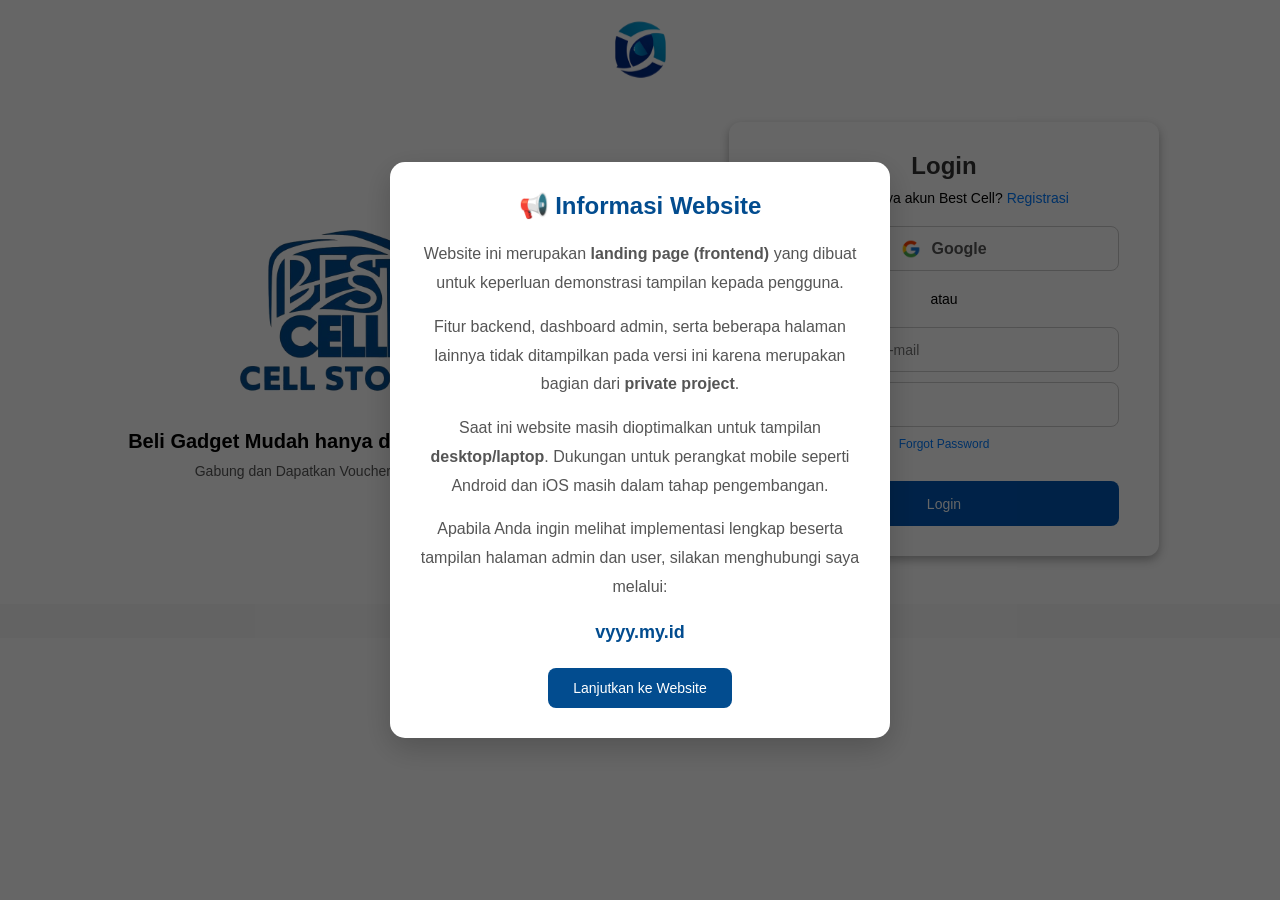
<file: index.html>
<!DOCTYPE html>
<html lang="en">
  <head>
    <meta charset="UTF-8" />
    <meta name="viewport" content="width=device-width, initial-scale=1.0" />
    <title>Login Page</title>
    <link rel="stylesheet" href="styleLogin.css" />
  </head>
  <body>

    <div id="popup-overlay">
      <div class="popup">
        <h2>📢 Informasi Website</h2>

        <p>
          Website ini merupakan <strong>landing page (frontend)</strong> yang dibuat
          untuk keperluan demonstrasi tampilan kepada pengguna.
        </p>

        <p>
          Fitur backend, dashboard admin, serta beberapa halaman lainnya tidak
          ditampilkan pada versi ini karena merupakan bagian dari
          <strong>private project</strong>.
        </p>

        <p>
          Saat ini website masih dioptimalkan untuk tampilan
          <strong>desktop/laptop</strong>. Dukungan untuk perangkat mobile seperti
          Android dan iOS masih dalam tahap pengembangan.
        </p>

        <p>
          Apabila Anda ingin melihat implementasi lengkap beserta tampilan halaman
          admin dan user, silakan menghubungi saya melalui:
        </p>

        <a href="https://vyyy.my.id" target="_blank" class="popup-link">
          vyyy.my.id
        </a>

        <button id="close-popup">
          Lanjutkan ke Website
        </button>
      </div>
    </div>

    <div class="login">
      <nav>
        <img src="img/logo/Best Cell Logo.svg" alt="" />
      </nav>
      <div class="loginContainer">
        <div class="leftPanel">
          <img
            src="img/logo/Best Cell Store 2.svg"
            alt="Best Cell Logo"
            class="mainLogo"
          />
          <h2>Beli Gadget Mudah hanya di Best Cell Store</h2>
          <p>Gabung dan Dapatkan Voucher Gratis Ongkir</p>
        </div>
        <div class="rightPanel">
          <div class="loginPanel">
            <h1>Login</h1>
            <p>
              Belum punya akun Best Cell?
              <a href="registrasi.html">Registrasi</a>
            </p>
            <div class="loginGoogle">
              <a href=""
                ><img src="img/icon/Google.svg" alt="Google Icon" /> Google</a
              >
            </div>
            <p>atau</p>
            <form action="#">
              <input
                type="text"
                name="email"
                placeholder="Username atau E-mail"
              />
              <input type="password" name="password" placeholder="Password" />
              <a href="">Forgot Password</a>
              <button type="button" onclick="window.location.href='dashboard.html'">
                Login
              </button>
            </form>
          </div>
        </div>
      </div>
      <footer>
        <p>
          ©2024 <a href="https://BestCellStore.com">BestCellStore.com</a> by PT.
          BestCell
        </p>
      </footer>
    </div>
  </body>

  <script>
    document
      .getElementById("close-popup")
      .addEventListener("click", function () {
        document.getElementById("popup-overlay").style.display = "none";
      });
  </script>
</html>
</file>
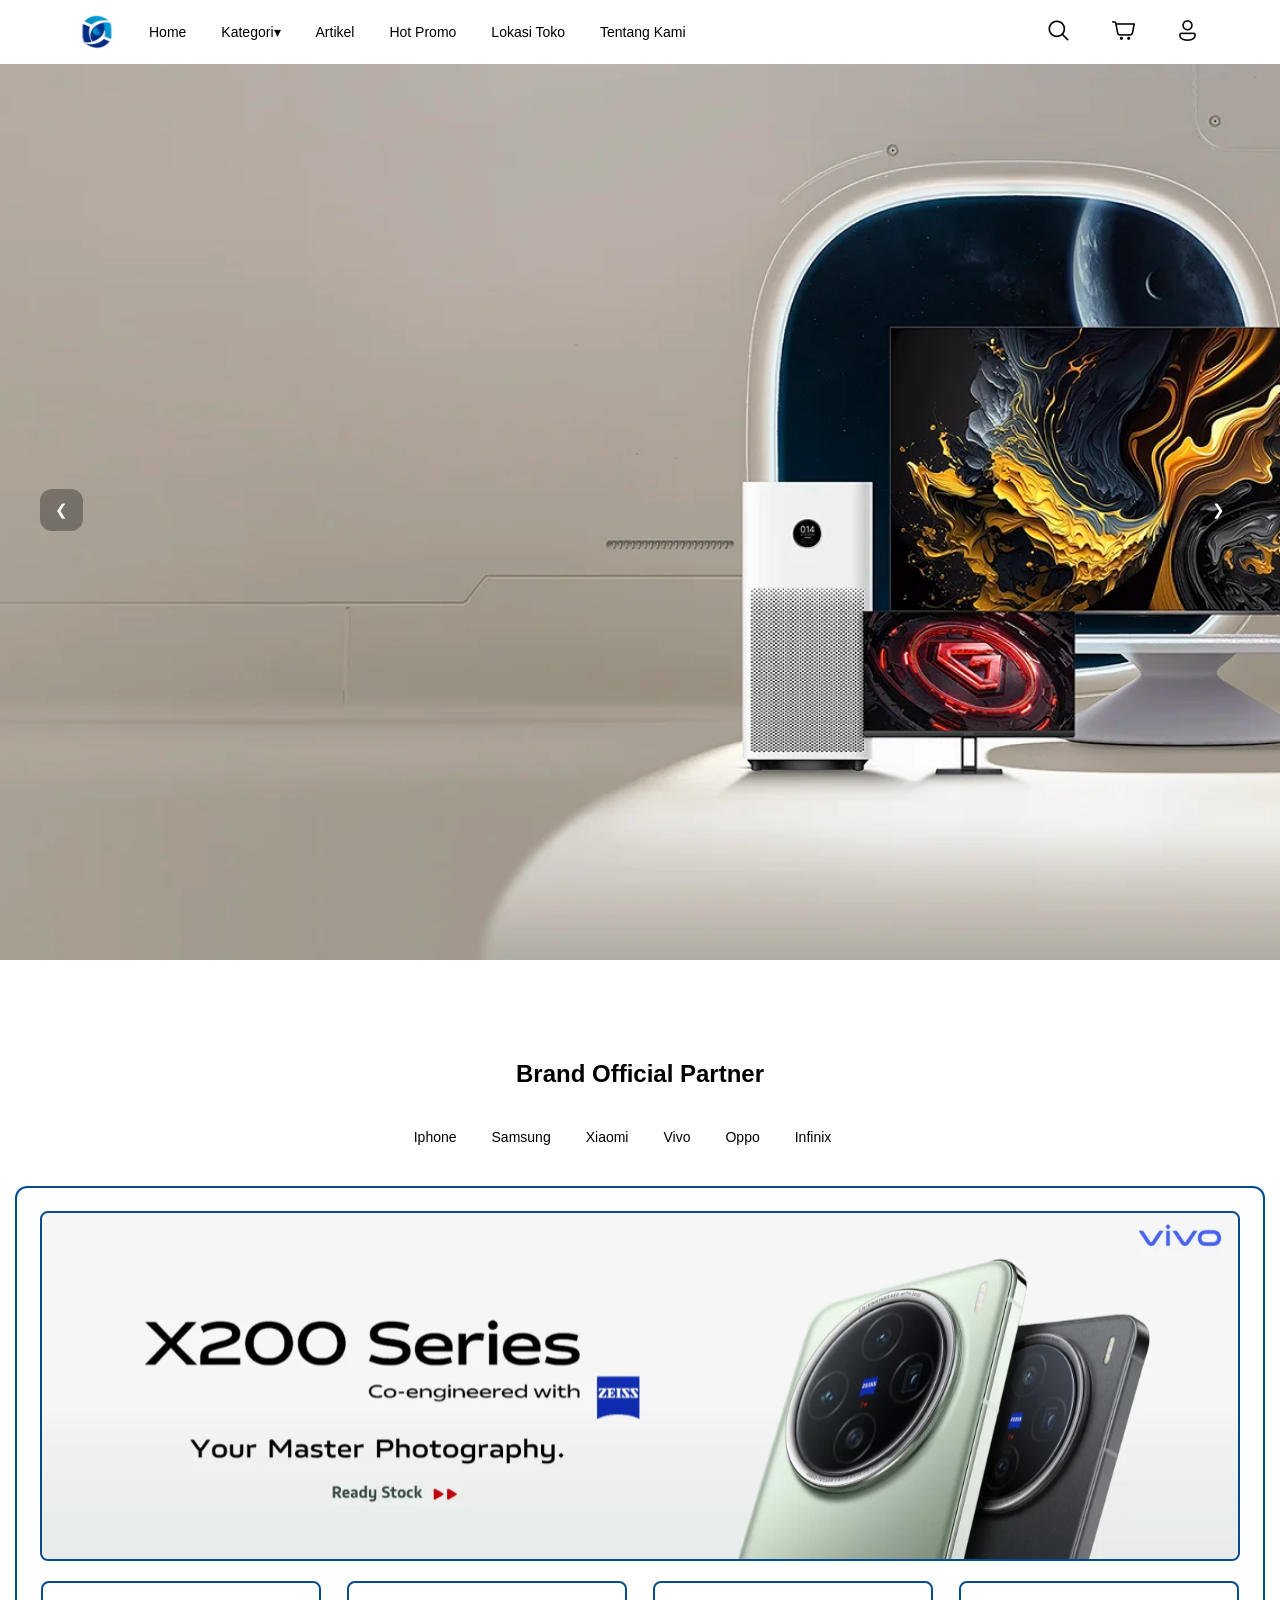
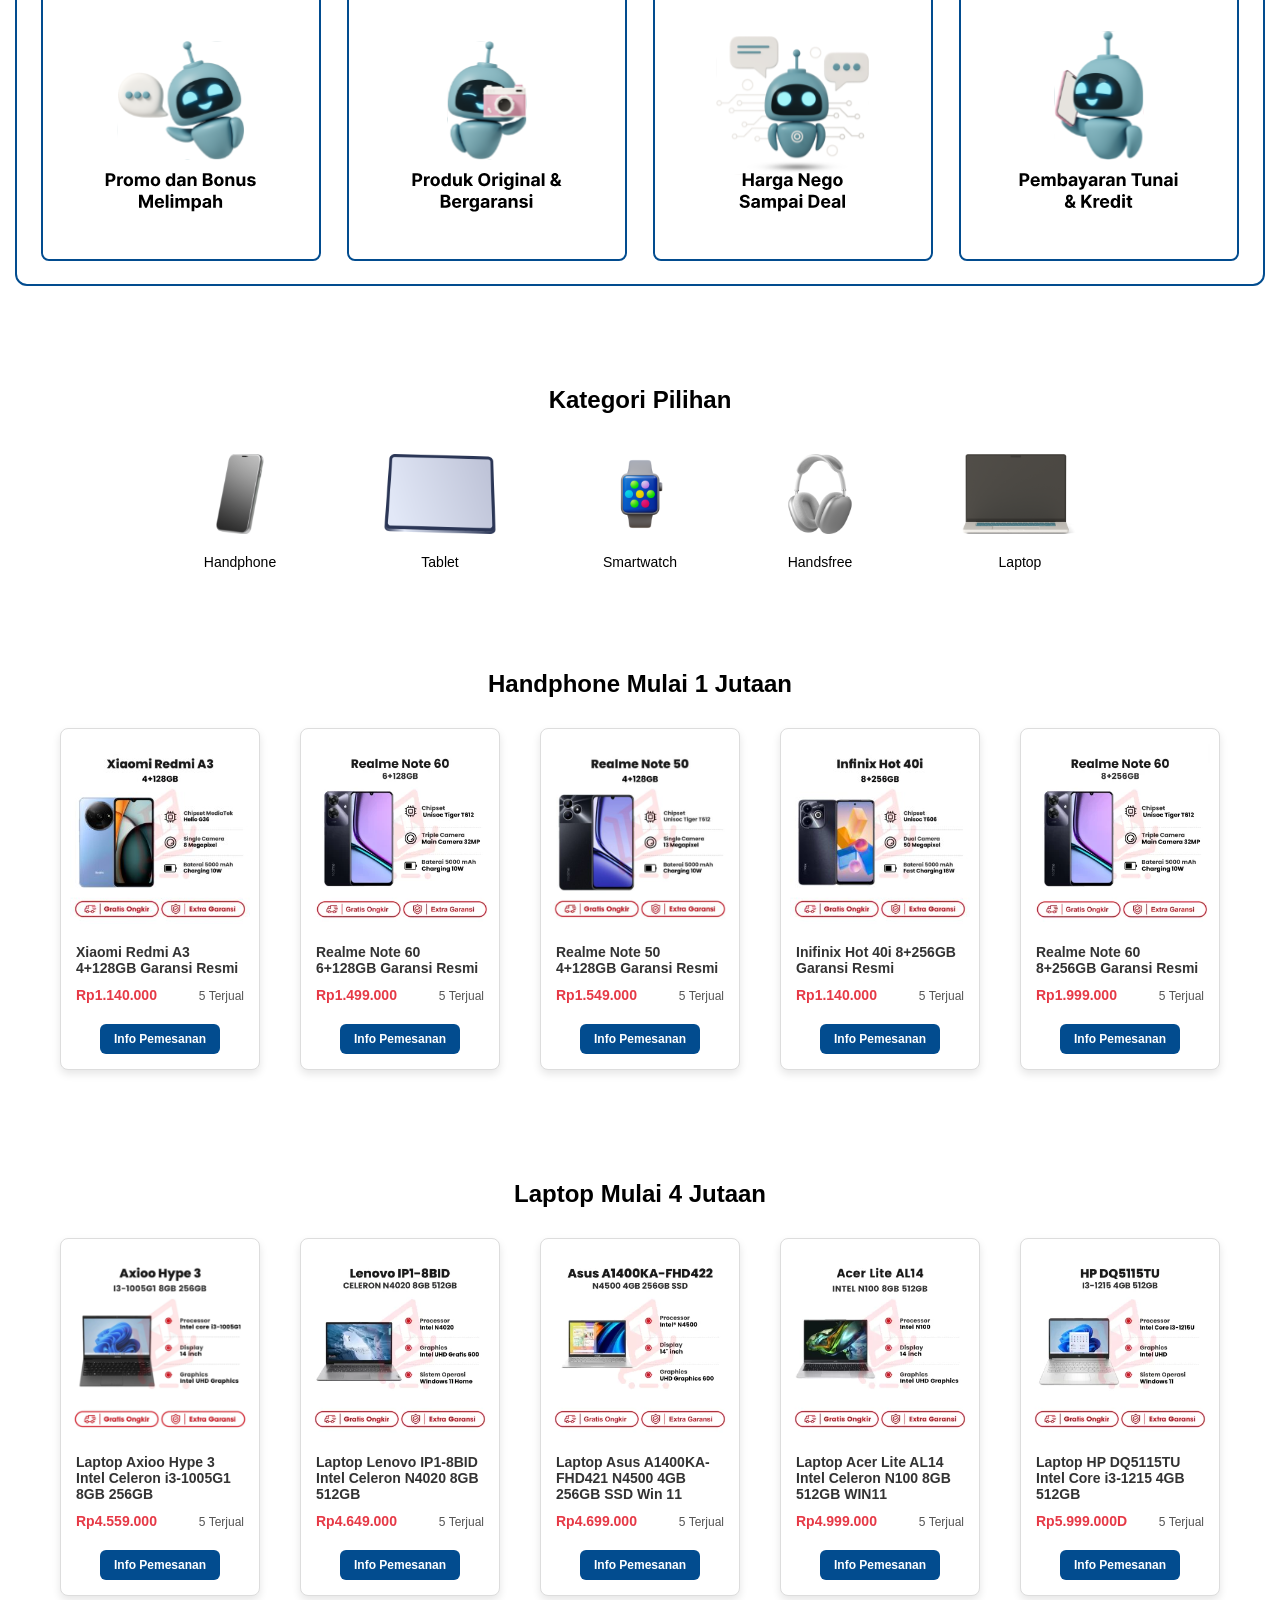
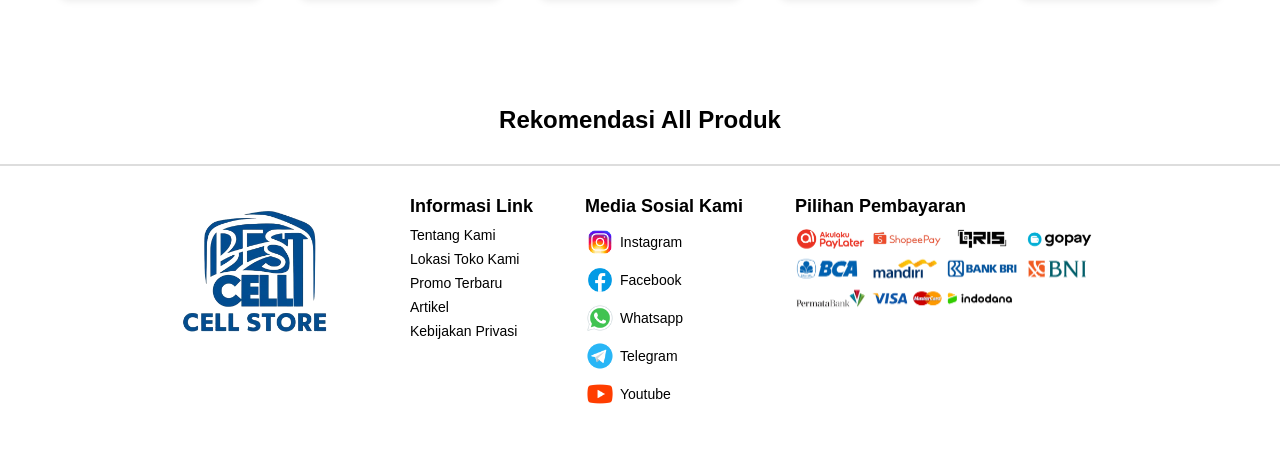
<file: dashboard.html>
<!DOCTYPE html>
<html lang="en">
  <head>
    <meta charset="UTF-8" />
    <meta name="viewport" content="width=device-width, initial-scale=1.0" />
    <title>Home Page</title>
    <link rel="stylesheet" href="styleHome.css" />
  </head>
  <body>
    <nav>
      <div class="nav-left">
        <div class="logo">
          <img src="img/logo/Best Cell Logo.svg" alt="Logo" />
          <ul>
            <li><a href="dashboard.html">Home</a></li>
            <li class="dropdown">
              <a href="#kategori">Kategori<span class="arrow">&#9662;</span></a>
              <ul class="dropdown-menu">
                <li><a href="#handphone">Handphone</a></li>
                <li><a href="#tablet">Tablet</a></li>
                <li><a href="#smartwatch">Smartwatch</a></li>
                <li><a href="#handsfree">Handsfree</a></li>
                <li><a href="#laptop">Laptop</a></li>
              </ul>
            </li>
            <li><a href="#artikel">Artikel</a></li>
            <li><a href="#hotPromo">Hot Promo</a></li>
            <li><a href="lokasi.html">Lokasi Toko</a></li>
            <li><a href="tentangkami.html">Tentang Kami</a></li>
          </ul>
        </div>
      </div>
      <div class="nav-right">
        <div class="icon-menu">
          <a href=""><img src="img/icon/navbar/Search.svg" alt="" /></a>
          <a href="keranjang.html"
            ><img src="img/icon/navbar/Shopping Cart.svg" alt=""
          /></a>
          <a href=""><img src="img/icon/navbar/User.svg" alt="" /></a>
        </div>
      </div>
      <div class="hamberger-menu" onclick="toogleMenu()">
        <img src="img/icon/navbar/Menu.svg" alt="Menu" />
      </div>
    </nav>
    <main>
      <div class="slider-container">
        <button class="left" onclick="slideLeft()">&#10094;</button>
        <div class="slider">
          <img src="img/gambar/gambar.webp" alt="Slide 1" />
          <img src="img/gambar/gambar2.svg" alt="Slide 2" />
          <img src="img/gambar/gambar3.svg" alt="Slide 3" />
        </div>
        <button class="right" onclick="slideRight()">&#10095;</button>
      </div>
      <div class="brand-official">
        <h1>Brand Official Partner</h1>
        <ul>
          <li><a href="#iphone">Iphone</a></li>
          <li><a href="#samsung">Samsung</a></li>
          <li><a href="#xiaomi">Xiaomi</a></li>
          <li><a href="#vivo">Vivo</a></li>
          <li><a href="#oppo">Oppo</a></li>
          <li><a href="#infinix">Infinix</a></li>
        </ul>
        <div class="brand-panel">
          <div class="brand-cover">
            <img src="img/gambar/brand-official/gambar-cover.svg" alt="" />
          </div>
          <div class="brand-produk">
            <img src="img/gambar/brand-official/gambar.svg" alt="" />
            <img src="img/gambar/brand-official/gambar1.svg" alt="" />
            <img src="img/gambar/brand-official/gambar2.svg" alt="" />
            <img src="img/gambar/brand-official/gambar3.svg" alt="" />
          </div>
        </div>
      </div>
      <div class="kategori">
        <h1>Kategori Pilihan</h1>
        <ul>
          <li>
            <a href="#handphone"
              ><img src="img/gambar/kategori/phone.svg" alt="" />Handphone</a
            >
          </li>
          <li>
            <a href="#tablet"
              ><img src="img/gambar/kategori/tablet.svg" alt="" />Tablet</a
            >
          </li>
          <li>
            <a href="#smartwatch"
              ><img
                src="img/gambar/kategori/smartwatch.svg"
                alt=""
              />Smartwatch</a
            >
          </li>
          <li>
            <a href="#handsfree"
              ><img
                src="img/gambar/kategori/handsfree.svg"
                alt=""
              />Handsfree</a
            >
          </li>
          <li>
            <a href="#laptop"
              ><img src="img/gambar/kategori/laptop.svg" alt="" />Laptop</a
            >
          </li>
        </ul>
        <div class="handphone1jutaan">
          <h1>Handphone Mulai 1 Jutaan</h1>
          <div class="panelproduk-container">
            <div class="panelproduk">
              <img
                src="img/gambar/Produk/handphone/Xiaomi-Redmi-A3.svg"
                alt="Xiaomi Redmi A3"
              />
              <div class="produk-detail">
                <div class="nama-produk">
                  <h3>Xiaomi Redmi A3 4+128GB Garansi Resmi</h3>
                </div>
                <div class="info-produk">
                  <div class="harga-produk">
                    <h3>Rp1.140.000</h3>
                  </div>
                  <div class="terjual-produk">
                    <span>5 Terjual</span>
                  </div>
                </div>
              </div>
              <button class="btn-info">Info Pemesanan</button>
            </div>
            <div class="panelproduk">
              <img
                src="img/gambar/Produk/handphone/Realme-Note-60-6+128GB.svg"
                alt="Realme Note 60"
              />
              <div class="produk-detail">
                <div class="nama-produk">
                  <h3>Realme Note 60 6+128GB Garansi Resmi</h3>
                </div>
                <div class="info-produk">
                  <div class="harga-produk">
                    <h3>Rp1.499.000</h3>
                  </div>
                  <div class="terjual-produk">
                    <span>5 Terjual</span>
                  </div>
                </div>
              </div>
              <button class="btn-info">Info Pemesanan</button>
            </div>
            <div class="panelproduk">
              <img
                src="img/gambar/Produk/handphone/Realme-Note-50.svg"
                alt="Realme Note 50"
              />
              <div class="produk-detail">
                <div class="nama-produk">
                  <h3>Realme Note 50 4+128GB Garansi Resmi</h3>
                </div>
                <div class="info-produk">
                  <div class="harga-produk">
                    <h3>Rp1.549.000</h3>
                  </div>
                  <div class="terjual-produk">
                    <span>5 Terjual</span>
                  </div>
                </div>
              </div>
              <button class="btn-info">Info Pemesanan</button>
            </div>
            <div class="panelproduk">
              <img
                src="img/gambar/Produk/handphone/Infinix-hot-40i.svg"
                alt="Inifinix Hot 40i"
              />
              <div class="produk-detail">
                <div class="nama-produk">
                  <h3>Inifinix Hot 40i 8+256GB Garansi Resmi</h3>
                </div>
                <div class="info-produk">
                  <div class="harga-produk">
                    <h3>Rp1.140.000</h3>
                  </div>
                  <div class="terjual-produk">
                    <span>5 Terjual</span>
                  </div>
                </div>
              </div>
              <button class="btn-info">Info Pemesanan</button>
            </div>
            <div class="panelproduk">
              <img
                src="img/gambar/Produk/handphone/Realme-Note-60-8+256GB.svg"
                alt="Realme Note 60"
              />
              <div class="produk-detail">
                <div class="nama-produk">
                  <h3>Realme Note 60 8+256GB Garansi Resmi</h3>
                </div>
                <div class="info-produk">
                  <div class="harga-produk">
                    <h3>Rp1.999.000</h3>
                  </div>
                  <div class="terjual-produk">
                    <span>5 Terjual</span>
                  </div>
                </div>
              </div>
              <button class="btn-info">Info Pemesanan</button>
            </div>
          </div>
        </div>
        <div class="laptop4jutaan">
          <h1>Laptop Mulai 4 Jutaan</h1>
          <div class="panelproduk-container">
            <div class="panelproduk">
              <img
                src="img/gambar/Produk/laptop/Axioo Hype 3.svg"
                alt="Axioo Hype 3"
              />
              <div class="produk-detail">
                <div class="nama-produk">
                  <h3>Laptop Axioo Hype 3 Intel Celeron i3-1005G1 8GB 256GB</h3>
                </div>
                <div class="info-produk">
                  <div class="harga-produk">
                    <h3>Rp4.559.000</h3>
                  </div>
                  <div class="terjual-produk">
                    <span>5 Terjual</span>
                  </div>
                </div>
              </div>
              <button class="btn-info">Info Pemesanan</button>
            </div>
            <div class="panelproduk">
              <img
                src="img/gambar/Produk/laptop/Lenovo IP1-8BID.svg"
                alt="Lenovo IP1-8BID"
              />
              <div class="produk-detail">
                <div class="nama-produk">
                  <h3>Laptop Lenovo IP1-8BID Intel Celeron N4020 8GB 512GB</h3>
                </div>
                <div class="info-produk">
                  <div class="harga-produk">
                    <h3>Rp4.649.000</h3>
                  </div>
                  <div class="terjual-produk">
                    <span>5 Terjual</span>
                  </div>
                </div>
              </div>
              <button class="btn-info">Info Pemesanan</button>
            </div>
            <div class="panelproduk">
              <img
                src="img/gambar/Produk/laptop/Laptop Asus A1400KA-FHD422.svg"
                alt="Asus A1400KA-FHD421"
              />
              <div class="produk-detail">
                <div class="nama-produk">
                  <h3>Laptop Asus A1400KA-FHD421 N4500 4GB 256GB SSD Win 11</h3>
                </div>
                <div class="info-produk">
                  <div class="harga-produk">
                    <h3>Rp4.699.000</h3>
                  </div>
                  <div class="terjual-produk">
                    <span>5 Terjual</span>
                  </div>
                </div>
              </div>
              <button class="btn-info">Info Pemesanan</button>
            </div>
            <div class="panelproduk">
              <img
                src="img/gambar/Produk/laptop/Acer Lite AL14.svg"
                alt="Acer Lite AL14"
              />
              <div class="produk-detail">
                <div class="nama-produk">
                  <h3>
                    Laptop Acer Lite AL14 Intel Celeron N100 8GB 512GB WIN11
                  </h3>
                </div>
                <div class="info-produk">
                  <div class="harga-produk">
                    <h3>Rp4.999.000</h3>
                  </div>
                  <div class="terjual-produk">
                    <span>5 Terjual</span>
                  </div>
                </div>
              </div>
              <button class="btn-info">Info Pemesanan</button>
            </div>
            <div class="panelproduk">
              <img
                src="img/gambar/Produk/laptop/HP DQ5115TU.svg"
                alt="HP DQ5115TU"
              />
              <div class="produk-detail">
                <div class="nama-produk">
                  <h3>Laptop HP DQ5115TU Intel Core i3-1215 4GB 512GB</h3>
                </div>
                <div class="info-produk">
                  <div class="harga-produk">
                    <h3>Rp5.999.000D</h3>
                  </div>
                  <div class="terjual-produk">
                    <span>5 Terjual</span>
                  </div>
                </div>
              </div>
              <button class="btn-info">Info Pemesanan</button>
            </div>
          </div>
        </div>
        <div class="rekomendasi-produk">
          <h1>Rekomendasi All Produk</h1>
        </div>
      </div>
    </main>
    <footer>
      <div class="footer-logo">
        <img src="img/logo/Best Cell Store 2.svg" alt="Best Cell Store Logo" />
      </div>
      <div class="footer-links">
        <div class="footer-column">
          <h3>Informasi Link</h3>
          <ul>
            <li><a href="#tentang-kami">Tentang Kami</a></li>
            <li><a href="#lokasi-toko">Lokasi Toko Kami</a></li>
            <li><a href="#promo-terbaru">Promo Terbaru</a></li>
            <li><a href="#artikel">Artikel</a></li>
            <li><a href="#privasi">Kebijakan Privasi</a></li>
          </ul>
        </div>
        <div class="footer-column">
          <h3>Media Sosial Kami</h3>
          <ul>
            <li>
              <a href="#instagram"
                ><img src="img/icon/footer/Instagram.svg" alt="" />Instagram</a
              >
            </li>
            <li>
              <a href="#facebook"
                ><img src="img/icon/footer/Facebook.svg" alt="" />Facebook</a
              >
            </li>
            <li>
              <a href="#whatsapp"
                ><img src="img/icon/footer/WhatsApp.svg" alt="" />Whatsapp</a
              >
            </li>
            <li>
              <a href="#telegram"
                ><img src="img/icon/footer/Telegram.svg" alt="" />Telegram</a
              >
            </li>
            <li>
              <a href="#youtube"
                ><img src="img/icon/footer/YouTube.svg" alt="" />Youtube</a
              >
            </li>
          </ul>
        </div>
        <div class="footer-column">
          <h3>Pilihan Pembayaran</h3>
          <div class="payment-icons">
            <img src="img/icon/footer/Pembayaran.svg" alt="Akulaku" />
          </div>
        </div>
      </div>
    </footer>
  </body>
  <script src="scriptHome.js"></script>
</html>
</file>
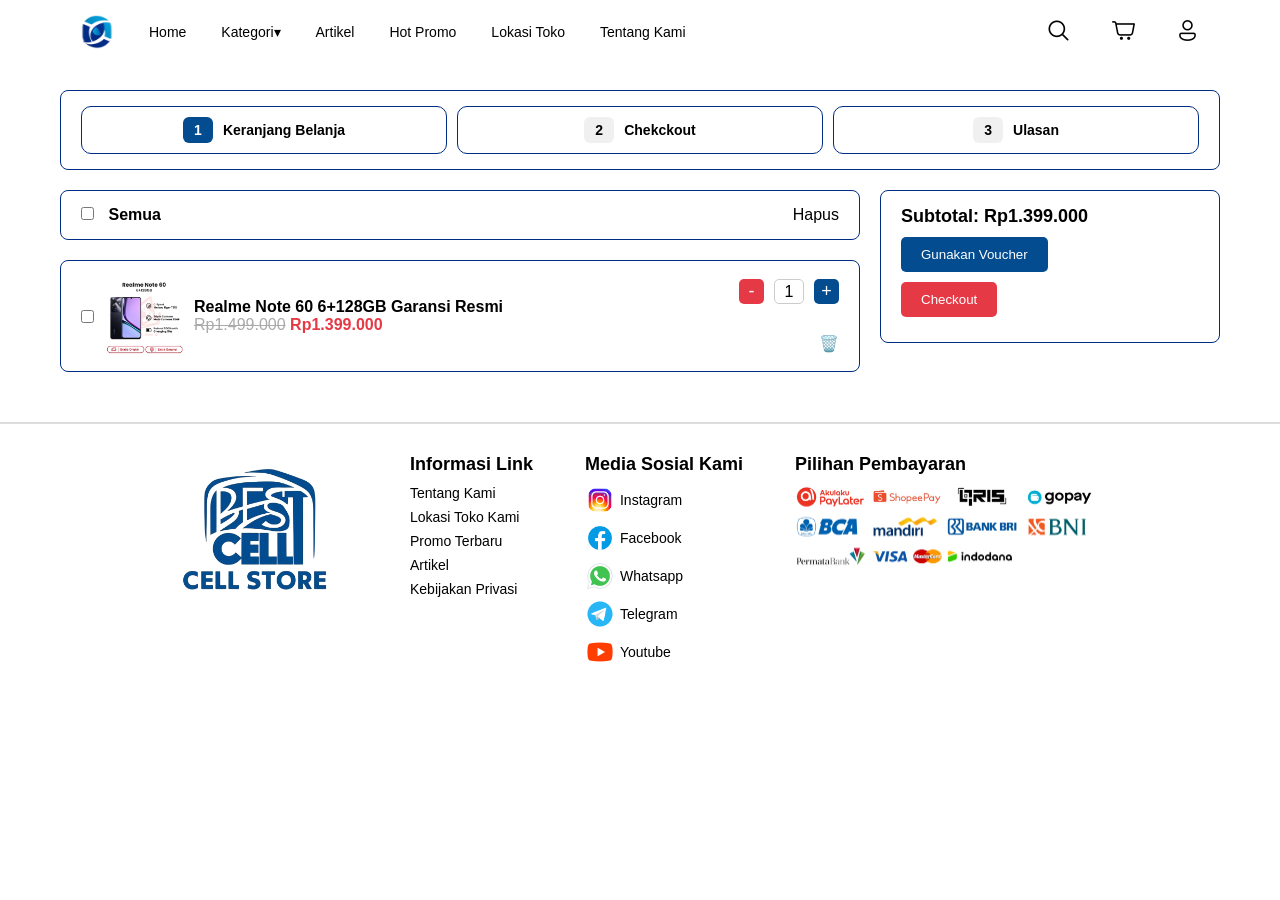
<file: keranjang.html>
<!DOCTYPE html>
<html lang="en">
  <head>
    <meta charset="UTF-8" />
    <meta name="viewport" content="width=device-width, initial-scale=1.0" />
    <title>Keranjang</title>
    <link rel="stylesheet" href="styleKeranjang.css" />
  </head>
  <body>
    <nav>
      <div class="nav-left">
        <div class="logo">
          <img src="img/logo/Best Cell Logo.svg" alt="Logo" />
          <ul>
            <li><a href="dashboard.html">Home</a></li>
            <li class="dropdown">
              <a href="#kategori">Kategori<span class="arrow">&#9662;</span></a>
              <ul class="dropdown-menu">
                <li><a href="#handphone">Handphone</a></li>
                <li><a href="#tablet">Tablet</a></li>
                <li><a href="#smartwatch">Smartwatch</a></li>
                <li><a href="#handsfree">Handsfree</a></li>
                <li><a href="#laptop">Laptop</a></li>
              </ul>
            </li>
            <li><a href="#artikel">Artikel</a></li>
            <li><a href="#hotPromo">Hot Promo</a></li>
            <li><a href="lokasi.html">Lokasi Toko</a></li>
            <li><a href="tentangkami.html">Tentang Kami</a></li>
          </ul>
        </div>
      </div>
      <div class="nav-right">
        <div class="icon-menu">
          <a href=""><img src="img/icon/navbar/Search.svg" alt="" /></a>
          <a href="keranjang.html"
            ><img src="img/icon/navbar/Shopping Cart.svg" alt=""
          /></a>
          <a href=""><img src="img/icon/navbar/User.svg" alt="" /></a>
        </div>
      </div>
      <div class="hamberger-menu" onclick="toogleMenu()">
        <img src="img/icon/navbar/Menu.svg" alt="Menu" />
      </div>
    </nav>
    <main>
      <div class="keranjang-container">
        <div class="progress-bar">
          <div class="step active">
            <h1>1</h1>
            <h3>Keranjang Belanja</h3>
          </div>
          <div class="step">
            <h1>2</h1>
            <h3>Chekckout</h3>
          </div>
          <div class="step">
            <h1>3</h1>
            <h3>Ulasan</h3>
          </div>
        </div>
        <div class="keranjang">
          <div class="left">
            <div class="keranjang-header">
              <div class="pilih-item">
                <input type="checkbox" id="pilih-all" />
                <label for="pilih-all">Semua</label>
              </div>
              <button class="hapus-btn">Hapus</button>
            </div>
            <div class="keranjang-item">
              <div class="keranjang-item-info">
                <input type="checkbox" />
                <img
                  src="img/gambar/Produk/handphone/Realme-Note-60-6+128GB.svg"
                  alt="Realme Note 60"
                />
                <div>
                  <h4>Realme Note 60 6+128GB Garansi Resmi</h4>
                  <p>
                    <span class="harga-original">Rp1.499.000</span>
                    <span class="harga-diskon">Rp1.399.000</span>
                  </p>
                </div>
              </div>
              <div class="keranjang-item-action">
                <div class="jumlah">
                  <button class="btn-decrement">-</button>
                  <input
                    type="number"
                    value="1"
                    min="1"
                    class="input-quantity"
                  />
                  <button class="btn-increment">+</button>
                </div>
                <button class="hapus-btn">🗑️</button>
              </div>
            </div>
          </div>
          <div class="right">
            <div class="keranjang-total">
              <p>Subtotal: <span>Rp1.399.000</span></p>
              <button class="voucher-btn">Gunakan Voucher</button>
              <button class="checkout-btn">Checkout</button>
            </div>
          </div>
        </div>

        <div class="rekomendasi-produk"></div>
      </div>
    </main>
    <footer>
      <div class="footer-logo">
        <img src="img/logo/Best Cell Store 2.svg" alt="Best Cell Store Logo" />
      </div>
      <div class="footer-links">
        <div class="footer-column">
          <h3>Informasi Link</h3>
          <ul>
            <li><a href="#tentang-kami">Tentang Kami</a></li>
            <li><a href="#lokasi-toko">Lokasi Toko Kami</a></li>
            <li><a href="#promo-terbaru">Promo Terbaru</a></li>
            <li><a href="#artikel">Artikel</a></li>
            <li><a href="#privasi">Kebijakan Privasi</a></li>
          </ul>
        </div>
        <div class="footer-column">
          <h3>Media Sosial Kami</h3>
          <ul>
            <li>
              <a href="#instagram"
                ><img src="img/icon/footer/Instagram.svg" alt="" />Instagram</a
              >
            </li>
            <li>
              <a href="#facebook"
                ><img src="img/icon/footer/Facebook.svg" alt="" />Facebook</a
              >
            </li>
            <li>
              <a href="#whatsapp"
                ><img src="img/icon/footer/WhatsApp.svg" alt="" />Whatsapp</a
              >
            </li>
            <li>
              <a href="#telegram"
                ><img src="img/icon/footer/Telegram.svg" alt="" />Telegram</a
              >
            </li>
            <li>
              <a href="#youtube"
                ><img src="img/icon/footer/YouTube.svg" alt="" />Youtube</a
              >
            </li>
          </ul>
        </div>
        <div class="footer-column">
          <h3>Pilihan Pembayaran</h3>
          <div class="payment-icons">
            <img src="img/icon/footer/Pembayaran.svg" alt="Akulaku" />
          </div>
        </div>
      </div>
    </footer>
  </body>
</html>
</file>
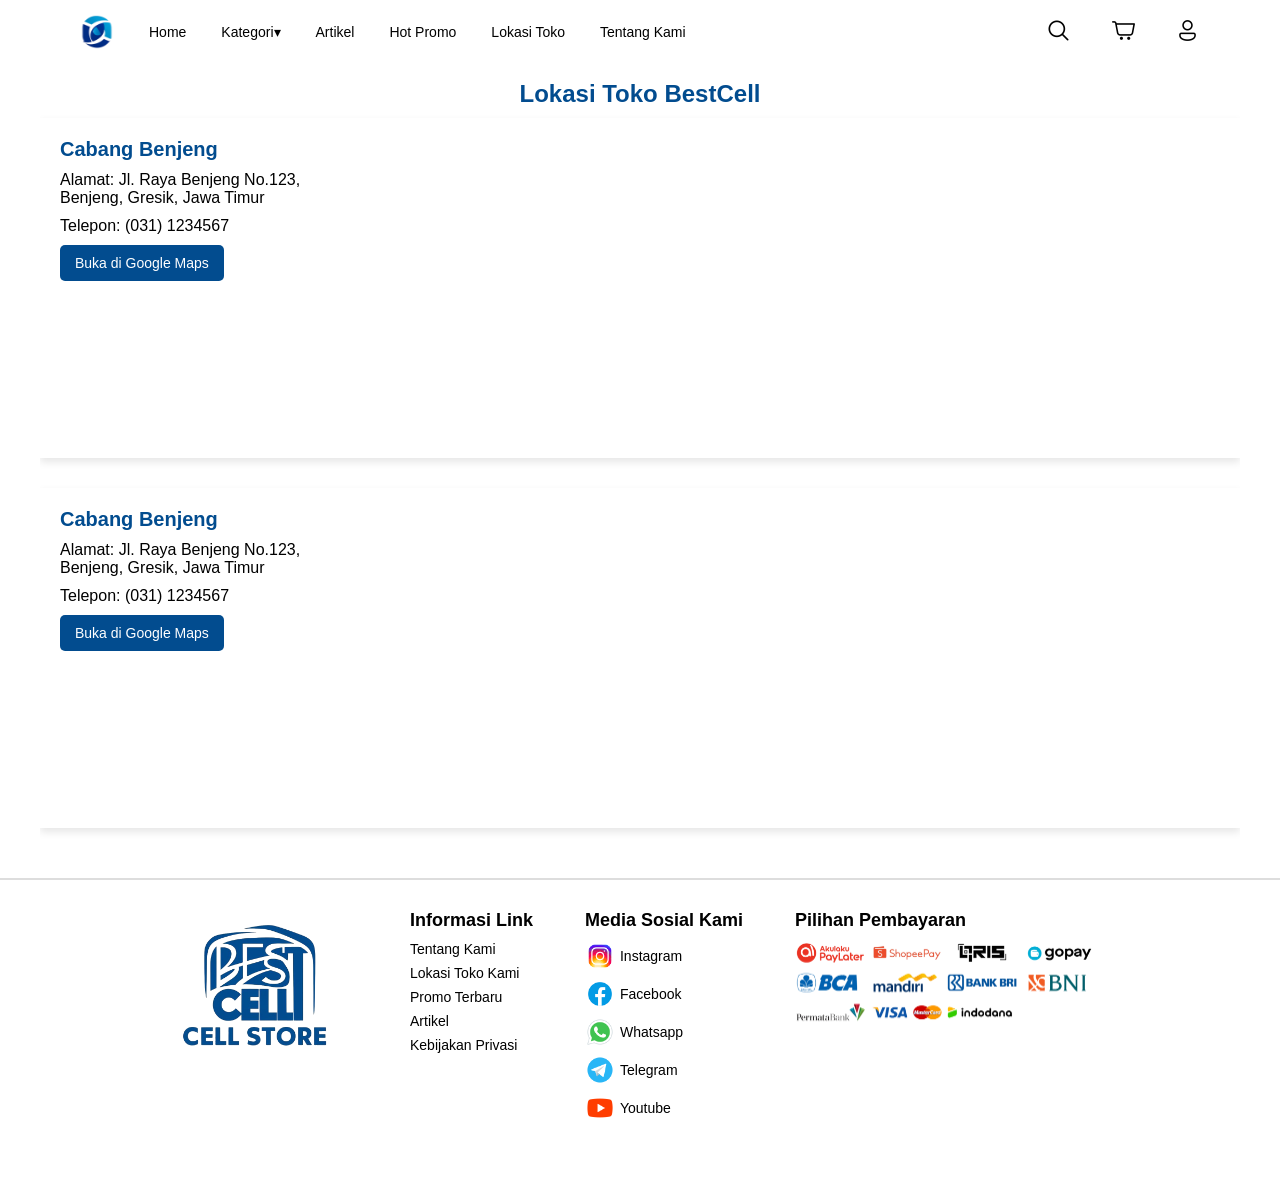
<file: lokasi.html>
<!DOCTYPE html>
<html lang="en">
  <head>
    <meta charset="UTF-8" />
    <meta name="viewport" content="width=device-width, initial-scale=1.0" />
    <title>Lokasi Toko</title>
    <link rel="stylesheet" href="styleLokasi.css" />
  </head>
  <body>
    <nav>
      <div class="nav-left">
        <div class="logo">
          <img src="img/logo/Best Cell Logo.svg" alt="Logo" />
          <ul>
            <li><a href="dashboard.html">Home</a></li>
            <li class="dropdown">
              <a href="#kategori">Kategori<span class="arrow">&#9662;</span></a>
              <ul class="dropdown-menu">
                <li><a href="#handphone">Handphone</a></li>
                <li><a href="#tablet">Tablet</a></li>
                <li><a href="#smartwatch">Smartwatch</a></li>
                <li><a href="#handsfree">Handsfree</a></li>
                <li><a href="#laptop">Laptop</a></li>
              </ul>
            </li>
            <li><a href="#artikel">Artikel</a></li>
            <li><a href="#hotPromo">Hot Promo</a></li>
            <li><a href="lokasi.html">Lokasi Toko</a></li>
            <li><a href="tentangkami.html">Tentang Kami</a></li>
          </ul>
        </div>
      </div>
      <div class="nav-right">
        <div class="icon-menu">
          <a href=""><img src="img/icon/navbar/Search.svg" alt="" /></a>
          <a href="keranjang.html"
            ><img src="img/icon/navbar/Shopping Cart.svg" alt=""
          /></a>
          <a href=""><img src="img/icon/navbar/User.svg" alt="" /></a>
        </div>
      </div>
      <div class="hamberger-menu" onclick="toogleMenu()">
        <img src="img/icon/navbar/Menu.svg" alt="Menu" />
      </div>
    </nav>
    <main>
      <div class="lokasi-container">
        <h1>Lokasi Toko BestCell</h1>
        <div class="cabang">
          <!-- Detail Cabang -->
          <div class="cabang-detail">
            <h2>Cabang Benjeng</h2>
            <p>Alamat: Jl. Raya Benjeng No.123, Benjeng, Gresik, Jawa Timur</p>
            <p>Telepon: (031) 1234567</p>
            <button
              onclick="window.open('https://goo.gl/maps/xyz123', '_blank')"
            >
              Buka di Google Maps
            </button>
          </div>
          <iframe
            src="https://www.google.com/maps/embed?pb=!1m18!1m12!1m3!1d31671.123456789012!2d112.61345!3d-7.21345!2m3!1f0!2f0!3f0!3m2!1i1024!2i768!4f13.1!3m3!1m2!1s0x2e788890d123456!2sToko%20BestCell%20Benjeng!5e0!3m2!1sid!2sid!4v1678901234567!5m2!1sid!2sid"
            width="600"
            height="450"
            style="border: 0"
            allowfullscreen=""
            loading="lazy"
            referrerpolicy="no-referrer-when-downgrade"
          >
          </iframe>
        </div>
        <div class="cabang">
          <!-- Detail Cabang -->
          <div class="cabang-detail">
            <h2>Cabang Benjeng</h2>
            <p>Alamat: Jl. Raya Benjeng No.123, Benjeng, Gresik, Jawa Timur</p>
            <p>Telepon: (031) 1234567</p>
            <button
              onclick="window.open('https://goo.gl/maps/xyz123', '_blank')"
            >
              Buka di Google Maps
            </button>
          </div>
          <iframe
            src="https://www.google.com/maps/embed?pb=!1m18!1m12!1m3!1d31671.123456789012!2d112.61345!3d-7.21345!2m3!1f0!2f0!3f0!3m2!1i1024!2i768!4f13.1!3m3!1m2!1s0x2e788890d123456!2sToko%20BestCell%20Benjeng!5e0!3m2!1sid!2sid!4v1678901234567!5m2!1sid!2sid"
            width="600"
            height="450"
            style="border: 0"
            allowfullscreen=""
            loading="lazy"
            referrerpolicy="no-referrer-when-downgrade"
          >
          </iframe>
        </div>
      </div>
    </main>
    <footer>
      <div class="footer-logo">
        <img src="img/logo/Best Cell Store 2.svg" alt="Best Cell Store Logo" />
      </div>
      <div class="footer-links">
        <div class="footer-column">
          <h3>Informasi Link</h3>
          <ul>
            <li><a href="#tentang-kami">Tentang Kami</a></li>
            <li><a href="#lokasi-toko">Lokasi Toko Kami</a></li>
            <li><a href="#promo-terbaru">Promo Terbaru</a></li>
            <li><a href="#artikel">Artikel</a></li>
            <li><a href="#privasi">Kebijakan Privasi</a></li>
          </ul>
        </div>
        <div class="footer-column">
          <h3>Media Sosial Kami</h3>
          <ul>
            <li>
              <a href="#instagram"
                ><img src="img/icon/footer/Instagram.svg" alt="" />Instagram</a
              >
            </li>
            <li>
              <a href="#facebook"
                ><img src="img/icon/footer/Facebook.svg" alt="" />Facebook</a
              >
            </li>
            <li>
              <a href="#whatsapp"
                ><img src="img/icon/footer/WhatsApp.svg" alt="" />Whatsapp</a
              >
            </li>
            <li>
              <a href="#telegram"
                ><img src="img/icon/footer/Telegram.svg" alt="" />Telegram</a
              >
            </li>
            <li>
              <a href="#youtube"
                ><img src="img/icon/footer/YouTube.svg" alt="" />Youtube</a
              >
            </li>
          </ul>
        </div>
        <div class="footer-column">
          <h3>Pilihan Pembayaran</h3>
          <div class="payment-icons">
            <img src="img/icon/footer/Pembayaran.svg" alt="Akulaku" />
          </div>
        </div>
      </div>
    </footer>
  </body>
</html>
</file>
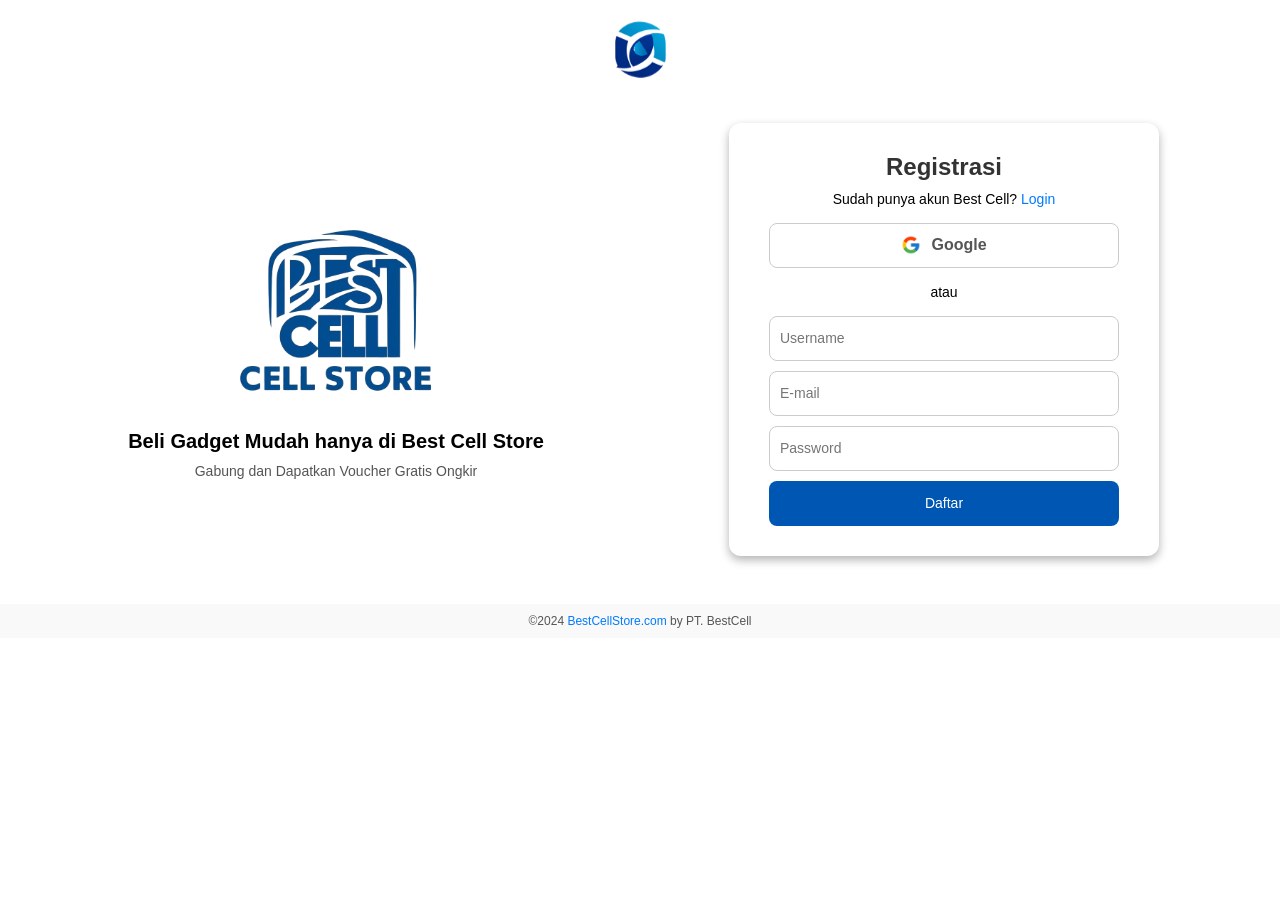
<file: registrasi.html>
<!DOCTYPE html>
<html lang="en">
  <head>
    <meta charset="UTF-8" />
    <meta name="viewport" content="width=device-width, initial-scale=1.0" />
    <title>Registrasi Page</title>
    <link rel="stylesheet" href="styleRegistrasi.css" />
  </head>
  <body>
    <div class="registrasi">
      <nav>
        <img src="img/logo/Best Cell Logo.svg" alt="" />
      </nav>
      <div class="registrasiContainer">
        <div class="leftPanel">
          <img
            src="img/logo/Best Cell Store 2.svg"
            alt="Best Cell Logo"
            class="mainLogo"
          />
          <h2>Beli Gadget Mudah hanya di Best Cell Store</h2>
          <p>Gabung dan Dapatkan Voucher Gratis Ongkir</p>
        </div>
        <div class="rightPanel">
          <div class="registrasiPanel">
            <h1>Registrasi</h1>
            <p>Sudah punya akun Best Cell? <a href="/login.html">Login</a></p>
            <div class="registrasiGoogle">
              <a href=""
                ><img src="img/icon/Google.svg" alt="Google Icon" /> Google</a
              >
            </div>
            <p>atau</p>
            <form action="#">
              <input type="text" name="username" placeholder="Username" />
              <input type="text" name="email" placeholder="E-mail" />
              <input type="password" name="password" placeholder="Password" />
              <button type="submit">Daftar</button>
            </form>
          </div>
        </div>
      </div>
      <footer>
        <p>
          ©2024 <a href="https://BestCellStore.com">BestCellStore.com</a> by PT.
          BestCell
        </p>
      </footer>
    </div>
  </body>
</html>
</file>
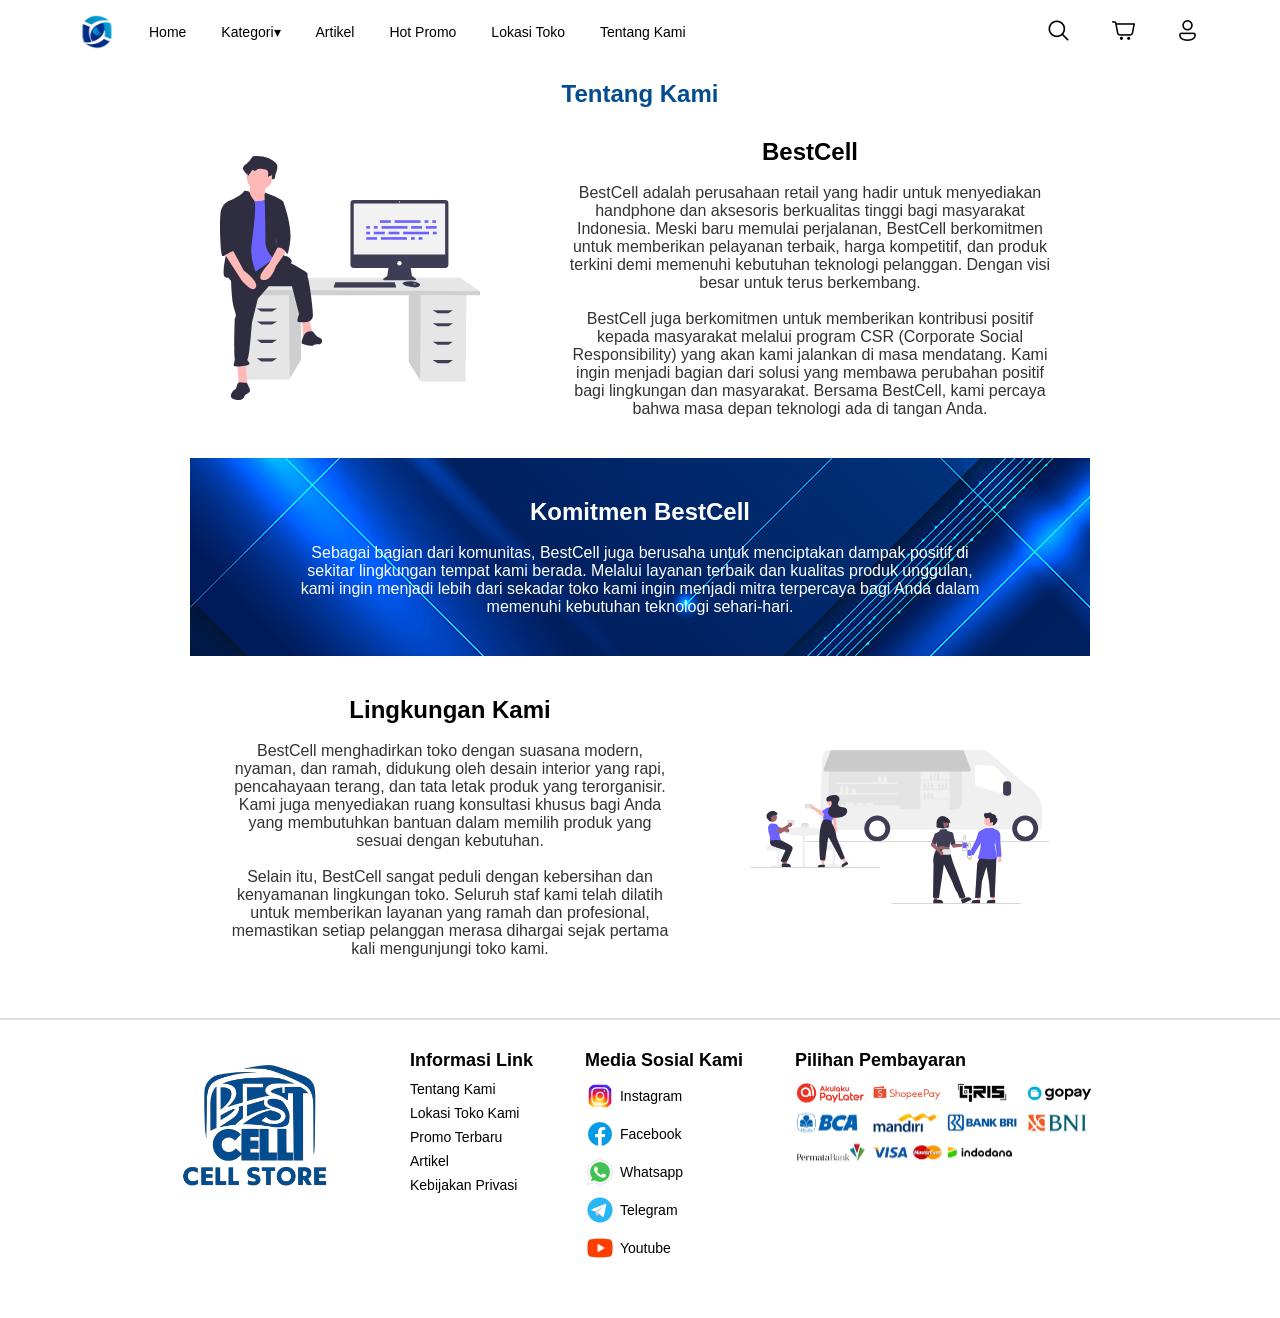
<file: tentangkami.html>
<!DOCTYPE html>
<html lang="en">
  <head>
    <meta charset="UTF-8" />
    <meta name="viewport" content="width=device-width, initial-scale=1.0" />
    <title>Tentang Kami</title>
    <link rel="stylesheet" href="styleTentangkami.css" />
  </head>
  <body>
    <nav>
      <div class="nav-left">
        <div class="logo">
          <img src="img/logo/Best Cell Logo.svg" alt="Logo" />
          <ul>
            <li><a href="dashboard.html">Home</a></li>
            <li class="dropdown">
              <a href="#kategori">Kategori<span class="arrow">&#9662;</span></a>
              <ul class="dropdown-menu">
                <li><a href="#handphone">Handphone</a></li>
                <li><a href="#tablet">Tablet</a></li>
                <li><a href="#smartwatch">Smartwatch</a></li>
                <li><a href="#handsfree">Handsfree</a></li>
                <li><a href="#laptop">Laptop</a></li>
              </ul>
            </li>
            <li><a href="#artikel">Artikel</a></li>
            <li><a href="#hotPromo">Hot Promo</a></li>
            <li><a href="lokasi.html">Lokasi Toko</a></li>
            <li><a href="tentangkami.html">Tentang Kami</a></li>
          </ul>
        </div>
      </div>
      <div class="nav-right">
        <div class="icon-menu">
          <a href=""><img src="img/icon/navbar/Search.svg" alt="" /></a>
          <a href="keranjang.html"
            ><img src="img/icon/navbar/Shopping Cart.svg" alt=""
          /></a>
          <a href=""><img src="img/icon/navbar/User.svg" alt="" /></a>
        </div>
      </div>
      <div class="hamberger-menu" onclick="toogleMenu()">
        <img src="img/icon/navbar/Menu.svg" alt="Menu" />
      </div>
    </nav>
    <main>
      <div class="tentangkami-container">
        <h1>Tentang Kami</h1>
        <div class="tentangkami-content">
          <div class="tentangkami-bestcell">
            <img
              src="img/gambar/Gambar-TentangKami.svg"
              alt="gambarTentangKami"
            />
            <div class="text">
              <h2>BestCell</h2>
              <br />
              <p>
                BestCell adalah perusahaan retail yang hadir untuk menyediakan
                handphone dan aksesoris berkualitas tinggi bagi masyarakat
                Indonesia. Meski baru memulai perjalanan, BestCell berkomitmen
                untuk memberikan pelayanan terbaik, harga kompetitif, dan produk
                terkini demi memenuhi kebutuhan teknologi pelanggan. Dengan visi
                besar untuk terus berkembang.
                <br />
                <br />
                BestCell juga berkomitmen untuk memberikan kontribusi positif
                kepada masyarakat melalui program CSR (Corporate Social
                Responsibility) yang akan kami jalankan di masa mendatang. Kami
                ingin menjadi bagian dari solusi yang membawa perubahan positif
                bagi lingkungan dan masyarakat. Bersama BestCell, kami percaya
                bahwa masa depan teknologi ada di tangan Anda.
              </p>
            </div>
          </div>
          <div class="tentangkami-komitmen">
            <h2>Komitmen BestCell</h2>
            <br />
            <p>
              Sebagai bagian dari komunitas, BestCell juga berusaha untuk
              menciptakan dampak positif di sekitar lingkungan tempat kami
              berada. Melalui layanan terbaik dan kualitas produk unggulan, kami
              ingin menjadi lebih dari sekadar toko kami ingin menjadi mitra
              terpercaya bagi Anda dalam memenuhi kebutuhan teknologi
              sehari-hari.
            </p>
          </div>
          <div class="tentangkami-lingkungan">
            <div class="text">
              <h2>Lingkungan Kami</h2>
              <br />
              <p>
                BestCell menghadirkan toko dengan suasana modern, nyaman, dan
                ramah, didukung oleh desain interior yang rapi, pencahayaan
                terang, dan tata letak produk yang terorganisir. Kami juga
                menyediakan ruang konsultasi khusus bagi Anda yang membutuhkan
                bantuan dalam memilih produk yang sesuai dengan kebutuhan.
                <br />
                <br />
                Selain itu, BestCell sangat peduli dengan kebersihan dan
                kenyamanan lingkungan toko. Seluruh staf kami telah dilatih
                untuk memberikan layanan yang ramah dan profesional, memastikan
                setiap pelanggan merasa dihargai sejak pertama kali mengunjungi
                toko kami.
              </p>
            </div>
            <img
              src="img/gambar/Gambar-LingkunganBC.svg"
              alt="gambarLingkunganKami"
            />
          </div>
        </div>
      </div>
    </main>
    <footer>
      <div class="footer-logo">
        <img src="img/logo/Best Cell Store 2.svg" alt="Best Cell Store Logo" />
      </div>
      <div class="footer-links">
        <div class="footer-column">
          <h3>Informasi Link</h3>
          <ul>
            <li><a href="#tentang-kami">Tentang Kami</a></li>
            <li><a href="#lokasi-toko">Lokasi Toko Kami</a></li>
            <li><a href="#promo-terbaru">Promo Terbaru</a></li>
            <li><a href="#artikel">Artikel</a></li>
            <li><a href="#privasi">Kebijakan Privasi</a></li>
          </ul>
        </div>
        <div class="footer-column">
          <h3>Media Sosial Kami</h3>
          <ul>
            <li>
              <a href="#instagram"
                ><img src="img/icon/footer/Instagram.svg" alt="" />Instagram</a
              >
            </li>
            <li>
              <a href="#facebook"
                ><img src="img/icon/footer/Facebook.svg" alt="" />Facebook</a
              >
            </li>
            <li>
              <a href="#whatsapp"
                ><img src="img/icon/footer/WhatsApp.svg" alt="" />Whatsapp</a
              >
            </li>
            <li>
              <a href="#telegram"
                ><img src="img/icon/footer/Telegram.svg" alt="" />Telegram</a
              >
            </li>
            <li>
              <a href="#youtube"
                ><img src="img/icon/footer/YouTube.svg" alt="" />Youtube</a
              >
            </li>
          </ul>
        </div>
        <div class="footer-column">
          <h3>Pilihan Pembayaran</h3>
          <div class="payment-icons">
            <img src="img/icon/footer/Pembayaran.svg" alt="Akulaku" />
          </div>
        </div>
      </div>
    </footer>
  </body>
</html>
</file>
<file: styleLogin.css>
* {
  margin: 0;
  padding: 0;
  box-sizing: border-box;
  font-family: Arial, sans-serif;
}

body {
  background-color: #fff;
}

#popup-overlay {
  position: fixed;
  top: 0;
  left: 0;
  width: 100%;
  height: 100%;
  background: rgba(0, 0, 0, 0.6);
  display: flex;
  justify-content: center;
  align-items: center;
  z-index: 9999;
}

.popup {
  width: 90%;
  max-width: 500px;
  background: #fff;
  padding: 30px;
  border-radius: 15px;
  text-align: center;
  box-shadow: 0 10px 30px rgba(0,0,0,.2);
}

.popup h2 {
  color: #024c8f;
  margin-bottom: 20px;
}

.popup p {
  color: #555;
  line-height: 1.8;
  margin-bottom: 15px;
}

.popup a {
  color: #024c8f;
  font-weight: bold;
  text-decoration: none;
}

#close-popup {
  background: #024c8f;
  color: white;
  border: none;
  padding: 12px 25px;
  border-radius: 8px;
  cursor: pointer;
  font-size: 14px;
}

#close-popup:hover {
  background: #013766;
}

.popup-link {
  display: block !important;
  margin-top: 20px;
  margin-bottom: 25px;
  text-align: center;
  font-size: 18px;
  color: #024c8f;
  font-weight: 600;
}

.login {
  display: flex;
  flex-direction: column;
  min-height: 100px;
  justify-content: center;
  align-items: center;
}

nav img {
  width: 55px;
  height: 60px;
  margin-top: 20px;
}

.loginContainer {
  display: flex;
  width: 95%;
  height: 520px;
  overflow: hidden;
}

.leftPanel {
  flex: 1;
  background-color: #fff;
  padding: 40px;
  display: flex;
  flex-direction: column;
  justify-content: center;
  align-items: center;
  text-align: center;
}

.leftPanel img.mainLogo {
  width: 200px;
  margin-bottom: 20px;
}

.leftPanel h2 {
  font-size: 20px;
  font-weight: bold;
  margin-bottom: 10px;
}

.leftPanel p {
  font-size: 14px;
  color: #555;
}

.rightPanel {
  flex: 1;
  padding: 40px;
  display: flex;
  flex-direction: column;
  justify-content: center;
  align-items: center;
  text-align: center;
}

.loginPanel {
  width: 430px;
  padding: 30px 40px;
  margin-bottom: 10px;
  border-radius: 12px;
  box-shadow: 0 4px 10px rgba(0, 0, 0, 0.3);
}

.loginPanel h1 {
  font-size: 24px;
  margin-bottom: 10px;
  color: #333;
}

.loginPanel p {
  font-size: 14px;
  margin-bottom: 20px;
}

.loginPanel a {
  color: #007bff;
  text-decoration: none;
}

.loginPanel a:hover {
  text-decoration: underline;
}

.loginGoogle {
  margin-bottom: 20px;
}

.loginGoogle a {
  display: flex;
  height: 45px;
  align-items: center;
  justify-content: center;
  background-color: #ffffff;
  color: #555;
  padding: 10px 20px;
  border: 1px solid #ccc;
  border-radius: 8px;
  text-decoration: none;
  font-size: 16px;
  font-weight: bold;
}

.loginGoogle img {
  width: 20px;
  margin-right: 10px;
}

form {
  display: flex;
  flex-direction: column;
  gap: 10px;
}

form input {
  padding: 10px;
  height: 45px;
  border: 1px solid #ccc;
  border-radius: 8px;
  font-size: 14px;
}

form a {
  font-size: 12px;
  align-self: center;
  color: #007bff;
  text-decoration: none;
  margin-bottom: 20px;
}

form a:hover {
  text-decoration: underline;
}

form button {
  padding: 10px;
  height: 45px;
  background-color: #0056b3;
  color: #ffffff;
  border: none;
  border-radius: 8px;
  cursor: pointer;
  font-size: 14px;
}

form button:hover {
  background-color: #004399;
}

footer {
  margin-top: auto;
  padding: 10px;
  font-size: 12px;
  color: #555;
  text-align: center;
  background-color: #f9f9f9;
  width: 100%;
}

footer a {
  color: #007bff;
  text-decoration: none;
}
</file>
<file: styleHome.css>
* {
  margin: 0;
  padding: 0;
  box-sizing: border-box;
  font-family: Arial, sans-serif;
}

body {
  background-color: #fff;
  scroll-behavior: smooth;
  padding-top: 60px;
}

/* Navbar */
nav {
  display: flex;
  justify-content: space-between;
  align-items: center;
  background-color: white;
  padding: 15px 80px;
  position: fixed;
  top: 0;
  left: 0;
  width: 100%;
  z-index: 1000;
}

.logo {
  display: flex;
  align-items: center;
}

.logo img {
  width: 34px;
  height: 34px;
  margin-right: 35px;
}

.logo h1 {
  font-size: 12px;
  font-weight: 700;
  width: 95px;
  height: 28px;
}

nav ul {
  list-style: none;
  display: flex;
}

nav ul li {
  margin-right: 35px;
}

nav ul li a {
  text-decoration: none;
  color: black;
  font-size: 14px;
  font-weight: 400;
  transition: color 0.3s;
}

nav ul li a:hover {
  color: #024c8f;
}

.icon-menu img {
  margin-left: 35px;
  width: 25px;
}

.dropdown {
  position: relative;
}

.dropdown-menu {
  list-style: none;
  position: absolute;
  top: 100%;
  left: 0;
  background-color: #fff;
  border: 1px solid #ddd;
  box-shadow: 0px 4px 8px rgba(0, 0, 0, 0.1);
  padding: 10px 0;
  display: none;
  z-index: 1000;
  min-width: 150px;
}

.dropdown-menu li {
  margin: 5px;
}

.dropdown-menu a {
  color: #333;
  font-weight: normal;
  margin: 5px 15px;
}

.dropdown-menu a:hover {
  background-color: #f5f5f5;
  color: #024c8f;
}

.dropdown:hover .dropdown-menu {
  display: block;
}

.hamberger-menu {
  display: none;
  flex-direction: column;
  cursor: pointer;
  gap: 5px;
}

.hamburger-menu img {
  width: 30px;
  cursor: pointer;
}
@media (max-width: 768px) {
  nav {
    padding: 10px 20px;
    flex-direction: row;
  }

  .navbar-logo h1 {
    font-size: 10px;
  }

  .hamberger-menu {
    display: flex;
  }

  .hamberger-menu img {
    width: 30px;
    cursor: pointer;
  }

  nav ul {
    display: none;
    flex-direction: column;
    gap: 5px;
    position: absolute;
    top: 54px;
    right: 0px;
    background-color: rgba(0, 0, 0, 0.4);
    border-radius: 0px 0px 0px 5px;
    padding: ;
    width: 200px;
  }

  nav ul.show {
    display: flex;
  }

  nav ul li {
    margin: 10px 0;
    text-align: center;
  }

  nav ul li a {
    font-size: 12px;
    color: white;
    text-decoration: none;
  }
}

/* Mid */
.slider-container {
  position: relative;
  width: 100%;
  height: 100%;
  overflow: hidden;
}

.slider {
  display: flex;
  transition: transform 0.5s ease-in-out;
}

.slider img {
  width: 100vw;
  height: 100vh;
  object-fit: cover;
}

button.left {
  position: absolute;
  top: 50%;
  transform: translateY(-50%);
  background-color: rgba(0, 0, 0, 0.3);
  color: white;
  border: none;
  border-radius: 12px;
  padding: 12px 15px;
  font-size: 15px;
  cursor: pointer;
  z-index: 10;
  left: 40px;
}

button.right {
  position: absolute;
  top: 50%;
  transform: translateY(-50%);
  background-color: rgba(0, 0, 0, 0.3);
  color: white;
  border: none;
  border-radius: 12px;
  padding: 12px 15px;
  font-size: 15px;
  cursor: pointer;
  z-index: 10;
  right: 40px;
}

.brand-official {
  display: flex;
  flex-direction: column;
  justify-content: center;
  align-items: center;
  text-align: center;
}

.brand-official h1 {
  font-size: 24px;
  margin-top: 100px;
}

.brand-official ul {
  display: flex;
  list-style: none;
  margin-top: 40px;
}

.brand-official ul li {
  margin-right: 35px;
}

.brand-official ul li a {
  text-decoration: none;
  color: black;
  font-size: 14px;
  font-weight: 400;
  transition: color 0.3s;
}

.brand-official ul li a:hover {
  color: #024c8f;
}

.brand-panel {
  display: flex;
  flex-direction: column;
  align-items: center;
  width: 1250px;
  height: 700px;
  border: 2px solid #024c8f;
  border-radius: 12px;
  margin-top: 40px;
  justify-content: center;
  gap: 20px;
}

.brand-cover {
  width: 1200px;
  height: 350px;
  border: 2px solid #024c8f;
  border-radius: 8px;
  overflow: hidden;
}

.brand-cover img {
  width: 100%;
  height: 100%;
  object-fit: cover;
  border-radius: 8px;
}

.brand-produk {
  display: flex;
  justify-content: center;
  flex-wrap: wrap;
  gap: 26px;
  width: 1200px;
}

.brand-produk img {
  width: 280px;
  height: 280px;
  object-fit: cover;
  border-radius: 8px;
  border: 2px solid #024c8f;
}

.kategori {
  display: flex;
  flex-direction: column;
  justify-content: center;
  align-items: center;
  text-align: center;
}

.kategori h1 {
  font-size: 24px;
  margin-top: 100px;
}

.kategori ul {
  display: flex;
  list-style: none;
  margin-top: 40px;
}

.kategori ul li {
  justify-content: center;
  text-align: center;
  margin: 0px 50px;
}

.kategori ul li a {
  display: flex;
  flex-direction: column;
  align-items: center;
  text-decoration: none;
  color: black;
  font-size: 14px;
  font-weight: 400;
  transition: color 0.3s;
  gap: 20px;
}

.kategori ul li a img {
  width: 100%;
  height: auto;
}

.kategori ul li a:hover {
  color: #024c8f;
}

.handphone1jutaan {
  text-align: center;
}

.handphone1jutaan h1 {
  font-size: 24px;
  font-weight: bold;
  margin-bottom: 20px;
}

.laptop4jutaan {
  text-align: center;
}

.laptop4jutaan h1 {
  font-size: 24px;
  font-weight: bold;
  margin-bottom: 20px;
}

.handphone1jutaan .panelproduk-container {
  display: flex;
  flex-wrap: wrap;
  justify-content: center;
  gap: 20px;
}

.laptop4jutaan .panelproduk-container {
  display: flex;
  flex-wrap: wrap;
  justify-content: center;
  gap: 20px;
}

.panelproduk {
  display: flex;
  flex-direction: column;
  align-items: center;
  background-color: #fff;
  border: 1px solid #ddd;
  border-radius: 8px;
  padding: 15px;
  width: 200px;
  height: auto;
  margin: 10px;
  box-shadow: 0px 4px 8px rgba(0, 0, 0, 0.1);
  transition: transform 0.3s, box-shadow 0.3s;
}

.panelproduk:hover {
  transform: scale(1.05);
  box-shadow: 0px 8px 16px rgba(0, 0, 0, 0.2);
}

.panelproduk img {
  width: 180px;
  height: auto;
  margin-bottom: 10px;
}

.produk-detail {
  text-align: left;
}

.nama-produk h3 {
  font-size: 14px;
  font-weight: 600;
  margin: 10px 0;
  color: #333;
}

.info-produk {
  display: flex;
  align-items: center;
  justify-content: space-between;
  gap: 10px;
  margin: 5px 0;
}

.harga-produk h3 {
  font-size: 14px;
  font-weight: bold;
  color: #e63946;
  margin: 0;
}

.terjual-produk span {
  font-size: 12px;
  color: #555;
  font-weight: 400;
}

button.btn-info {
  width: 120px;
  padding: 8px 12px;
  background-color: #024c8f;
  color: #fff;
  border: none;
  border-radius: 6px;
  cursor: pointer;
  font-size: 12px;
  font-weight: 600;
  transition: background-color 0.3s;
  margin-top: 15px;
}

button .btn-info:hover {
  background-color: #013766;
}

/* Footer */
footer {
  display: flex;
  justify-content: space-between;
  align-items: flex-start;
  height: 300px;
  padding: 30px 180px;
  background-color: #fff;
  border-top: 2px solid #ddd;
  margin-top: 30px;
}

.footer-logo img {
  width: 150px;
  height: auto;
}

.footer-links {
  display: flex;
  justify-content: space-between;
  width: 100%;
  margin-left: 40px;
}

.footer-column {
  margin-left: 40px;
}

.footer-column h3 {
  font-size: 18px;
  font-weight: bold;
  margin-bottom: 10px;
}

.footer-column ul {
  list-style: none;
  padding: 0;
}

.footer-column ul li {
  margin-bottom: 8px;
}

.footer-column ul li a {
  display: flex;
  align-items: center;
  text-decoration: none;
  color: #000;
  font-size: 14px;
  transition: color 0.3s;
}

.footer-column img {
  width: 30px;
  margin-right: 5px;
}

.footer-column ul li a:hover {
  color: #024c8f;
}

.payment-icons {
  display: flex;
  flex-wrap: wrap;
  gap: 10px;
}

.payment-icons img {
  width: 100%;
  height: auto;
}

@media screen and (max-width: 768px) {

  /* Slider */
  .slider img {
    height: 300px;
  }

  button.left,
  button.right {
    padding: 8px 10px;
    font-size: 12px;
    left: 10px;
    right: 10px;
  }

  /* Brand */
  .brand-official h1,
  .kategori h1,
  .handphone1jutaan h1,
  .laptop4jutaan h1 {
    font-size: 20px;
    margin-top: 50px;
  }

  .brand-official ul {
    flex-wrap: wrap;
    justify-content: center;
    gap: 15px;
  }

  .brand-official ul li {
    margin-right: 0;
  }

.brand-panel{
    width: 95%;
    max-width: 1250px;
    height: auto;
}

.brand-cover{
    width: 100%;
    max-width: 1200px;
    height: auto;
}

.brand-produk{
    width: 100%;
    max-width: 1200px;
}

  .brand-produk img {
    width: calc(50% - 10px);
    height: auto;
  }

  /* Kategori */
  .kategori ul {
    flex-wrap: wrap;
    justify-content: center;
    gap: 20px;
  }

  .kategori ul li {
    margin: 0;
  }

  .kategori ul li a img {
    width: 70px;
  }

  /* Produk */
  .panelproduk-container {
    gap: 15px;
  }

  .panelproduk {
    width: 160px;
    padding: 10px;
  }

  .panelproduk img {
    width: 140px;
  }

  /* Footer */
  footer {
    flex-direction: column;
    height: auto;
    padding: 30px;
    gap: 30px;
  }

  .footer-links {
    flex-direction: column;
    margin-left: 0;
    gap: 20px;
  }

  .footer-column {
    margin-left: 0;
  }

  .payment-icons img {
    width: 60px;
  }
}
</file>
<file: styleKeranjang.css>
* {
  margin: 0;
  padding: 0;
  box-sizing: border-box;
  font-family: Arial, sans-serif;
}

body {
  background-color: #fff;
  scroll-behavior: smooth;
  padding-top: 60px;
}

/* Navbar */
nav {
  display: flex;
  justify-content: space-between;
  align-items: center;
  background-color: white;
  padding: 15px 80px;
  position: fixed;
  top: 0;
  left: 0;
  width: 100%;
  z-index: 1000;
}

.logo {
  display: flex;
  align-items: center;
}

.logo img {
  width: 34px;
  height: 34px;
  margin-right: 35px;
}

.logo h1 {
  font-size: 12px;
  font-weight: 700;
  width: 95px;
  height: 28px;
}

nav ul {
  list-style: none;
  display: flex;
}

nav ul li {
  margin-right: 35px;
}

nav ul li a {
  text-decoration: none;
  color: black;
  font-size: 14px;
  font-weight: 400;
  transition: color 0.3s;
}

nav ul li a:hover {
  color: #024c8f;
}

.icon-menu img {
  margin-left: 35px;
  width: 25px;
}

.dropdown {
  position: relative;
}

.dropdown-menu {
  list-style: none;
  position: absolute;
  top: 100%;
  left: 0;
  background-color: #fff;
  border: 1px solid #ddd;
  box-shadow: 0px 4px 8px rgba(0, 0, 0, 0.1);
  padding: 10px 0;
  display: none;
  z-index: 1000;
  min-width: 150px;
}

.dropdown-menu li {
  margin: 5px;
}

.dropdown-menu a {
  color: #333;
  font-weight: normal;
  margin: 5px 15px;
}

.dropdown-menu a:hover {
  background-color: #f5f5f5;
  color: #024c8f;
}

.dropdown:hover .dropdown-menu {
  display: block;
}

.hamberger-menu {
  display: none;
  flex-direction: column;
  cursor: pointer;
  gap: 5px;
}

.hamburger-menu img {
  width: 30px;
  cursor: pointer;
}
@media (max-width: 768px) {
  nav {
    padding: 10px 20px;
    flex-direction: row;
  }

  .navbar-logo h1 {
    font-size: 10px;
  }

  .hamberger-menu {
    display: flex;
  }

  .hamberger-menu img {
    width: 30px;
    cursor: pointer;
  }

  nav ul {
    display: none;
    flex-direction: column;
    gap: 5px;
    position: absolute;
    top: 54px;
    right: 0px;
    background-color: rgba(0, 0, 0, 0.4);
    border-radius: 0px 0px 0px 5px;
    padding: ;
    width: 200px;
  }

  nav ul.show {
    display: flex;
  }

  nav ul li {
    margin: 10px 0;
    text-align: center;
  }

  nav ul li a {
    font-size: 12px;
    color: white;
    text-decoration: none;
  }
}

/* Mid */
.keranjang-container {
  max-width: 1200px;
  margin: 10px auto;
  padding: 20px;
  background-color: white;
  border-radius: 8px;
}

.progress-bar {
  display: flex;
  justify-content: space-between;
  padding: 15px;
  border-radius: 8px;
  border: 1px solid #002c83;
}

.progress-bar .step {
  display: flex;
  justify-content: center;
  align-items: center;
  flex: 1;
  text-align: center;
  padding: 10px;
  border-radius: 10px;
  border: 1px solid #002c83;
  margin: 0 5px;
  gap: 10px;
}

.progress-bar .step h1 {
  background-color: #f0f0f0;
  color: black;
  width: 30px;
  height: auto;
  padding: 5px;
  border-radius: 6px;
  font-size: 14px;
}

.progress-bar .step h3 {
  font-size: 14px;
}

.progress-bar .step.active h1 {
  background-color: #024c8f;
  color: white;
  width: 30px;
  height: auto;
  padding: 5px;
  border-radius: 6px;
  font-size: 14px;
}

.progress-bar .step.active h3 {
  font-size: 14px;
}

.keranjang {
  display: flex;
  justify-content: space-between;

  width: 100%;
  height: auto;
}

.keranjang-header,
.keranjang-item {
  display: flex;
  justify-content: space-between;
  align-items: center;
  border: 1px solid #002c83;
  width: 800px;
  padding: 15px 20px;
  border-radius: 8px;
  margin: 20px 0px;
}

.keranjang-header {
  font-weight: bold;
}

.pilih-item label {
  margin: 0px 10px;
}

.keranjang-item-info {
  display: flex;
  align-items: center;
}

.keranjang-item-info img {
  width: 80px;
  margin: 0px 10px;
}

.harga-original {
  text-decoration: line-through;
  color: #aaa;
}

.harga-diskon {
  color: #e63946;
  font-weight: bold;
}

.keranjang-item-action {
  display: flex;
  flex-direction: column;
  align-items: flex-end;
}

.jumlah {
  display: flex;
  align-items: center;
  gap: 10px;
  justify-content: center;
  padding-bottom: 30px;
}

.jumlah button {
  width: 25px;
  height: 25px;
  color: white;
  font-size: 18px;
  border: none;
  border-radius: 5px;
  cursor: pointer;
  transition: background-color 0.3s ease;
}

.btn-increment {
  background-color: #024c8f;
}
.btn-increment:hover {
  background-color: #013766;
}

.btn-decrement {
  background-color: #e63946;
}
.btn-decrement:hover {
  background-color: #d62828;
}

.input-quantity {
  max-width: auto;
  width: 30px;
  height: 25px;
  text-align: center;
  font-size: 16px;
  border: 1px solid #ccc;
  border-radius: 5px;
}

.input-quantity::-webkit-inner-spin-button,
.input-quantity::-webkit-outer-spin-button {
  -webkit-appearance: none;
  margin: 0;
}

.hapus-btn {
  background: none;
  border: none;
  font-size: 16px;
  cursor: pointer;
}

.keranjang-total {
  justify-content: space-between;
  align-items: center;
  border: 1px solid #002c83;
  width: 340px;
  height: auto;
  padding: 15px 20px;
  border-radius: 8px;
  margin: 20px 0px;
}

.keranjang-total p {
  font-size: 18px;
  font-weight: bold;
}

.voucher-btn,
.checkout-btn {
  display: block;
  padding: 10px 20px;
  margin: 10px 0;
  background-color: #024c8f;
  color: white;
  text-align: center;
  border: none;
  border-radius: 5px;
  cursor: pointer;
}

.checkout-btn {
  background-color: #e63946;
}

/* Footer */
footer {
  display: flex;
  justify-content: space-between;
  align-items: flex-start;
  height: 300px;
  padding: 30px 180px;
  background-color: #fff;
  border-top: 2px solid #ddd;
}

.footer-logo img {
  width: 150px;
  height: auto;
}

.footer-links {
  display: flex;
  justify-content: space-between;
  width: 100%;
  margin-left: 40px;
}

.footer-column {
  margin-left: 40px;
}

.footer-column h3 {
  font-size: 18px;
  font-weight: bold;
  margin-bottom: 10px;
}

.footer-column ul {
  list-style: none;
  padding: 0;
}

.footer-column ul li {
  margin-bottom: 8px;
}

.footer-column ul li a {
  display: flex;
  align-items: center;
  text-decoration: none;
  color: #000;
  font-size: 14px;
  transition: color 0.3s;
}

.footer-column img {
  width: 30px;
  margin-right: 5px;
}

.footer-column ul li a:hover {
  color: #024c8f;
}

.payment-icons {
  display: flex;
  flex-wrap: wrap;
  gap: 10px;
}

.payment-icons img {
  width: 100%;
  height: auto;
}
</file>
<file: styleLokasi.css>
* {
  margin: 0;
  padding: 0;
  box-sizing: border-box;
  font-family: Arial, sans-serif;
}

body {
  background-color: #fff;
  scroll-behavior: smooth;
  padding-top: 60px;
}

/* Navbar */
nav {
  display: flex;
  justify-content: space-between;
  align-items: center;
  background-color: white;
  padding: 15px 80px;
  position: fixed;
  top: 0;
  left: 0;
  width: 100%;
  z-index: 1000;
}

.logo {
  display: flex;
  align-items: center;
}

.logo img {
  width: 34px;
  height: 34px;
  margin-right: 35px;
}

.logo h1 {
  font-size: 12px;
  font-weight: 700;
  width: 95px;
  height: 28px;
}

nav ul {
  list-style: none;
  display: flex;
}

nav ul li {
  margin-right: 35px;
}

nav ul li a {
  text-decoration: none;
  color: black;
  font-size: 14px;
  font-weight: 400;
  transition: color 0.3s;
}

nav ul li a:hover {
  color: #024c8f;
}

.icon-menu img {
  margin-left: 35px;
  width: 25px;
}

.dropdown {
  position: relative;
}

.dropdown-menu {
  list-style: none;
  position: absolute;
  top: 100%;
  left: 0;
  background-color: #fff;
  border: 1px solid #ddd;
  box-shadow: 0px 4px 8px rgba(0, 0, 0, 0.1);
  padding: 10px 0;
  display: none;
  z-index: 1000;
  min-width: 150px;
}

.dropdown-menu li {
  margin: 5px;
}

.dropdown-menu a {
  color: #333;
  font-weight: normal;
  margin: 5px 15px;
}

.dropdown-menu a:hover {
  background-color: #f5f5f5;
  color: #024c8f;
}

.dropdown:hover .dropdown-menu {
  display: block;
}

.hamberger-menu {
  display: none;
  flex-direction: column;
  cursor: pointer;
  gap: 5px;
}

.hamburger-menu img {
  width: 30px;
  cursor: pointer;
}
@media (max-width: 768px) {
  nav {
    padding: 10px 20px;
    flex-direction: row;
  }

  .navbar-logo h1 {
    font-size: 10px;
  }

  .hamberger-menu {
    display: flex;
  }

  .hamberger-menu img {
    width: 30px;
    cursor: pointer;
  }

  nav ul {
    display: none;
    flex-direction: column;
    gap: 5px;
    position: absolute;
    top: 54px;
    right: 0px;
    background-color: rgba(0, 0, 0, 0.4);
    border-radius: 0px 0px 0px 5px;
    padding: ;
    width: 200px;
  }

  nav ul.show {
    display: flex;
  }

  nav ul li {
    margin: 10px 0;
    text-align: center;
  }

  nav ul li a {
    font-size: 12px;
    color: white;
    text-decoration: none;
  }
}

/* Mid */
.lokasi-container {
  position: relative;
  max-width: 1200px;
  margin: 20px auto;
  background-color: #fff;
  border-radius: 8px;
  overflow: hidden;
}

.lokasi-container h1 {
  text-align: center;
  margin-bottom: 10px;
  font-size: 24px;
  color: #024c8f;
}

.cabang {
  display: flex;
  flex-wrap: wrap;
  align-items: flex-start;
  margin-bottom: 30px;
  padding: 20px;
  gap: 20px;
  box-shadow: 0px 4px 8px rgba(0, 0, 0, 0.1);
}

.cabang-detail {
  flex: 1;
  max-width: 300px;
}

.cabang-detail h2 {
  font-size: 20px;
  color: #024c8f;
  margin-bottom: 10px;
}

.cabang-detail p {
  margin-bottom: 10px;
}

.cabang-detail button {
  background-color: #024c8f;
  color: white;
  padding: 10px 15px;
  border: none;
  border-radius: 5px;
  cursor: pointer;
  font-size: 14px;
  transition: background-color 0.3s ease;
}

.cabang-detail button:hover {
  background-color: #013766;
}

iframe {
  flex: 2;
  width: 100%;
  height: 300px;
  border: none;
  border-radius: 8px;
}

@media (max-width: 768px) {
  .cabang {
    flex-direction: column;
  }

  iframe {
    height: 200px;
  }
}

/* Footer */
footer {
  display: flex;
  justify-content: space-between;
  align-items: flex-start;
  height: 300px;
  padding: 30px 180px;
  background-color: #fff;
  border-top: 2px solid #ddd;
}

.footer-logo img {
  width: 150px;
  height: auto;
}

.footer-links {
  display: flex;
  justify-content: space-between;
  width: 100%;
  margin-left: 40px;
}

.footer-column {
  margin-left: 40px;
}

.footer-column h3 {
  font-size: 18px;
  font-weight: bold;
  margin-bottom: 10px;
}

.footer-column ul {
  list-style: none;
  padding: 0;
}

.footer-column ul li {
  margin-bottom: 8px;
}

.footer-column ul li a {
  display: flex;
  align-items: center;
  text-decoration: none;
  color: #000;
  font-size: 14px;
  transition: color 0.3s;
}

.footer-column img {
  width: 30px;
  margin-right: 5px;
}

.footer-column ul li a:hover {
  color: #024c8f;
}

.payment-icons {
  display: flex;
  flex-wrap: wrap;
  gap: 10px;
}

.payment-icons img {
  width: 100%;
  height: auto;
}
</file>
<file: styleRegistrasi.css>
* {
  margin: 0;
  padding: 0;
  box-sizing: border-box;
  font-family: Arial, sans-serif;
}

body {
  background-color: #fff;
}

.registrasi {
  display: flex;
  flex-direction: column;
  min-height: 100px;
  justify-content: center;
  align-items: center;
}

nav img {
  width: 55px;
  height: 60px;
  margin-top: 20px;
}

.registrasiContainer {
  display: flex;
  width: 95%;
  height: 520px;
  overflow: hidden;
}

.leftPanel {
  flex: 1;
  background-color: #fff;
  padding: 40px;
  display: flex;
  flex-direction: column;
  justify-content: center;
  align-items: center;
  text-align: center;
}

.leftPanel img.mainLogo {
  width: 200px;
  margin-bottom: 20px;
}

.leftPanel h2 {
  font-size: 20px;
  font-weight: bold;
  margin-bottom: 10px;
}

.leftPanel p {
  font-size: 14px;
  color: #555;
}

.rightPanel {
  flex: 1;
  padding: 40px;
  display: flex;
  flex-direction: column;
  justify-content: center;
  align-items: center;
  text-align: center;
}

.registrasiPanel {
  width: 430px;
  padding: 30px 40px;
  margin-bottom: 10px;
  border-radius: 12px;
  box-shadow: 0 4px 10px rgba(0, 0, 0, 0.3);
}

.registrasiPanel h1 {
  font-size: 24px;
  margin-bottom: 10px;
  color: #333;
}

.registrasiPanel p {
  font-size: 14px;
  margin-bottom: 16px;
}

.registrasiPanel a {
  color: #007bff;
  text-decoration: none;
}

.registrasiPanel a:hover {
  text-decoration: underline;
}

.registrasiGoogle {
  margin-bottom: 16px;
}

.registrasiGoogle a {
  display: flex;
  height: 45px;
  align-items: center;
  justify-content: center;
  background-color: #ffffff;
  color: #555;
  padding: 10px 20px;
  border: 1px solid #ccc;
  border-radius: 8px;
  text-decoration: none;
  font-size: 16px;
  font-weight: bold;
}

.registrasiGoogle img {
  width: 20px;
  margin-right: 10px;
}

form {
  display: flex;
  flex-direction: column;
  gap: 10px;
}

form input {
  padding: 10px;
  height: 45px;
  border: 1px solid #ccc;
  border-radius: 8px;
  font-size: 14px;
}

form button {
  padding: 10px;
  height: 45px;
  background-color: #0056b3;
  color: #ffffff;
  border: none;
  border-radius: 8px;
  cursor: pointer;
  font-size: 14px;
}

form button:hover {
  background-color: #004399;
}

footer {
  margin-top: auto;
  padding: 10px;
  font-size: 12px;
  color: #555;
  text-align: center;
  background-color: #f9f9f9;
  width: 100%;
}

footer a {
  color: #007bff;
  text-decoration: none;
}
</file>
<file: styleTentangkami.css>
* {
  margin: 0;
  padding: 0;
  box-sizing: border-box;
  font-family: Arial, sans-serif;
}

body {
  background-color: #fff;
  scroll-behavior: smooth;
  padding-top: 60px;
}

/* Navbar */
nav {
  display: flex;
  justify-content: space-between;
  align-items: center;
  background-color: white;
  padding: 15px 80px;
  position: fixed;
  top: 0;
  left: 0;
  width: 100%;
  z-index: 1000;
}

.logo {
  display: flex;
  align-items: center;
}

.logo img {
  width: 34px;
  height: 34px;
  margin-right: 35px;
}

.logo h1 {
  font-size: 12px;
  font-weight: 700;
  width: 95px;
  height: 28px;
}

nav ul {
  list-style: none;
  display: flex;
}

nav ul li {
  margin-right: 35px;
}

nav ul li a {
  text-decoration: none;
  color: black;
  font-size: 14px;
  font-weight: 400;
  transition: color 0.3s;
}

nav ul li a:hover {
  color: #024c8f;
}

.icon-menu img {
  margin-left: 35px;
  width: 25px;
}

.dropdown {
  position: relative;
}

.dropdown-menu {
  list-style: none;
  position: absolute;
  top: 100%;
  left: 0;
  background-color: #fff;
  border: 1px solid #ddd;
  box-shadow: 0px 4px 8px rgba(0, 0, 0, 0.1);
  padding: 10px 0;
  display: none;
  z-index: 1000;
  min-width: 150px;
}

.dropdown-menu li {
  margin: 5px;
}

.dropdown-menu a {
  color: #333;
  font-weight: normal;
  margin: 5px 15px;
}

.dropdown-menu a:hover {
  background-color: #f5f5f5;
  color: #024c8f;
}

.dropdown:hover .dropdown-menu {
  display: block;
}

.hamberger-menu {
  display: none;
  flex-direction: column;
  cursor: pointer;
  gap: 5px;
}

.hamburger-menu img {
  width: 30px;
  cursor: pointer;
}
@media (max-width: 768px) {
  nav {
    padding: 10px 20px;
    flex-direction: row;
  }

  .navbar-logo h1 {
    font-size: 10px;
  }

  .hamberger-menu {
    display: flex;
  }

  .hamberger-menu img {
    width: 30px;
    cursor: pointer;
  }

  nav ul {
    display: none;
    flex-direction: column;
    gap: 5px;
    position: absolute;
    top: 54px;
    right: 0px;
    background-color: rgba(0, 0, 0, 0.4);
    border-radius: 0px 0px 0px 5px;
    padding: ;
    width: 200px;
  }

  nav ul.show {
    display: flex;
  }

  nav ul li {
    margin: 10px 0;
    text-align: center;
  }

  nav ul li a {
    font-size: 12px;
    color: white;
    text-decoration: none;
  }
}

/* Mid */
.tentangkami-container {
  position: relative;
  max-width: 1200px;
  margin: 20px auto;
  background-color: #fff;
  overflow: hidden;
}

.tentangkami-container h1 {
  text-align: center;
  margin-bottom: 10px;
  font-size: 24px;
  color: #024c8f;
}

.tentangkami-content {
  display: flex;
  flex-direction: column;
  align-items: center;
}

.tentangkami-bestcell {
  display: flex;
  justify-content: space-between;
  align-items: center;
  padding: 20px 180px;
  gap: 80px;
}

.tentangkami-bestcell img {
  width: 260px;
}

.tentangkami-bestcell h2 {
  text-align: center;
}

.tentangkami-bestcell p {
  text-align: center;
  color: #333;
}

.tentangkami-komitmen {
  display: flex;
  flex-direction: column;
  justify-content: space-between;
  align-items: center;
  width: 900px;
  padding: 40px 100px;
  margin-top: 20px;
  background: url("img/gambar/Gambar-bg-komitmenBC.png") top;
}

.tentangkami-komitmen h2 {
  text-align: center;
  color: #fff;
}

.tentangkami-komitmen p {
  text-align: center;
  color: #fff;
}

.tentangkami-lingkungan {
  display: flex;
  justify-content: space-between;
  align-items: center;
  padding: 40px 190px;
  gap: 80px;
}

.tentangkami-lingkungan img {
  width: 300px;
  height: auto;
}

.tentangkami-lingkungan h2 {
  text-align: center;
}

.tentangkami-lingkungan p {
  text-align: center;
  color: #333;
}

/* Footer */
footer {
  display: flex;
  justify-content: space-between;
  align-items: flex-start;
  height: 300px;
  padding: 30px 180px;
  background-color: #fff;
  border-top: 2px solid #ddd;
}

.footer-logo img {
  width: 150px;
  height: auto;
}

.footer-links {
  display: flex;
  justify-content: space-between;
  width: 100%;
  margin-left: 40px;
}

.footer-column {
  margin-left: 40px;
}

.footer-column h3 {
  font-size: 18px;
  font-weight: bold;
  margin-bottom: 10px;
}

.footer-column ul {
  list-style: none;
  padding: 0;
}

.footer-column ul li {
  margin-bottom: 8px;
}

.footer-column ul li a {
  display: flex;
  align-items: center;
  text-decoration: none;
  color: #000;
  font-size: 14px;
  transition: color 0.3s;
}

.footer-column img {
  width: 30px;
  margin-right: 5px;
}

.footer-column ul li a:hover {
  color: #024c8f;
}

.payment-icons {
  display: flex;
  flex-wrap: wrap;
  gap: 10px;
}

.payment-icons img {
  width: 100%;
  height: auto;
}
</file>
